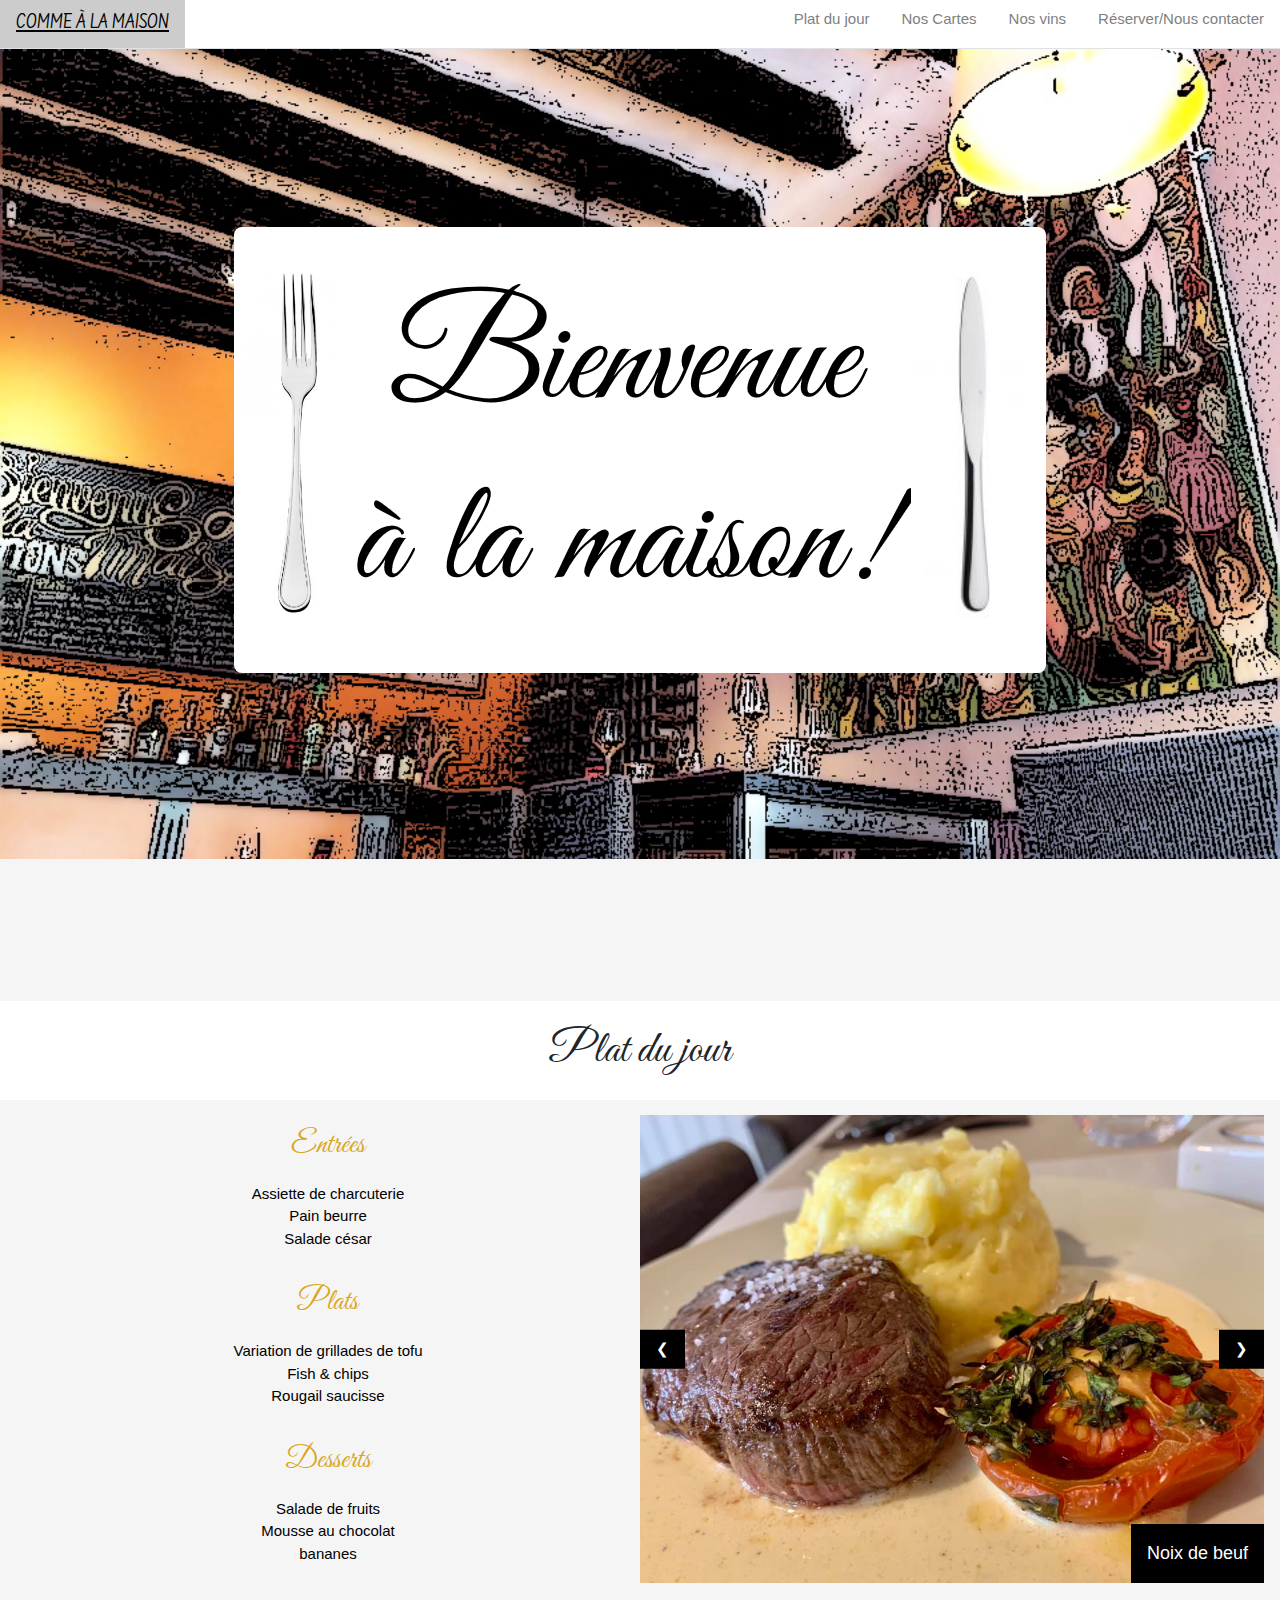
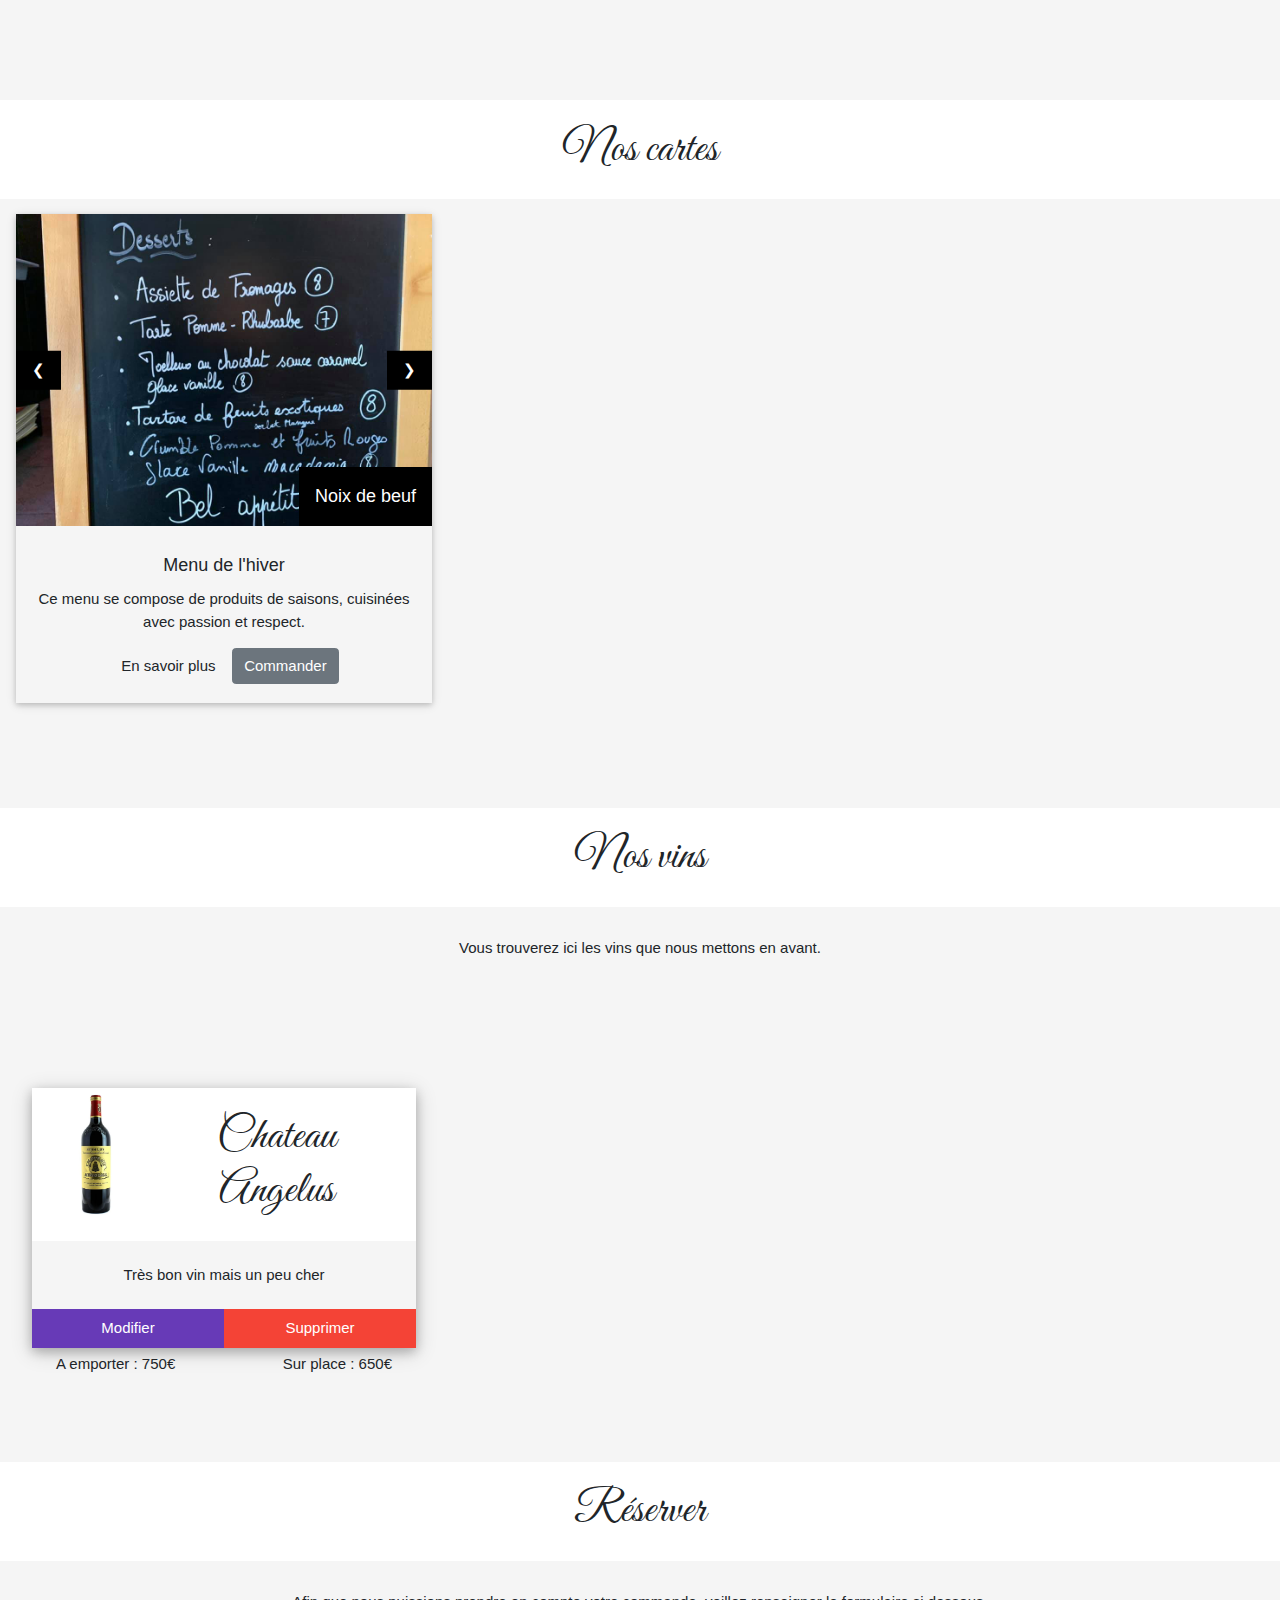
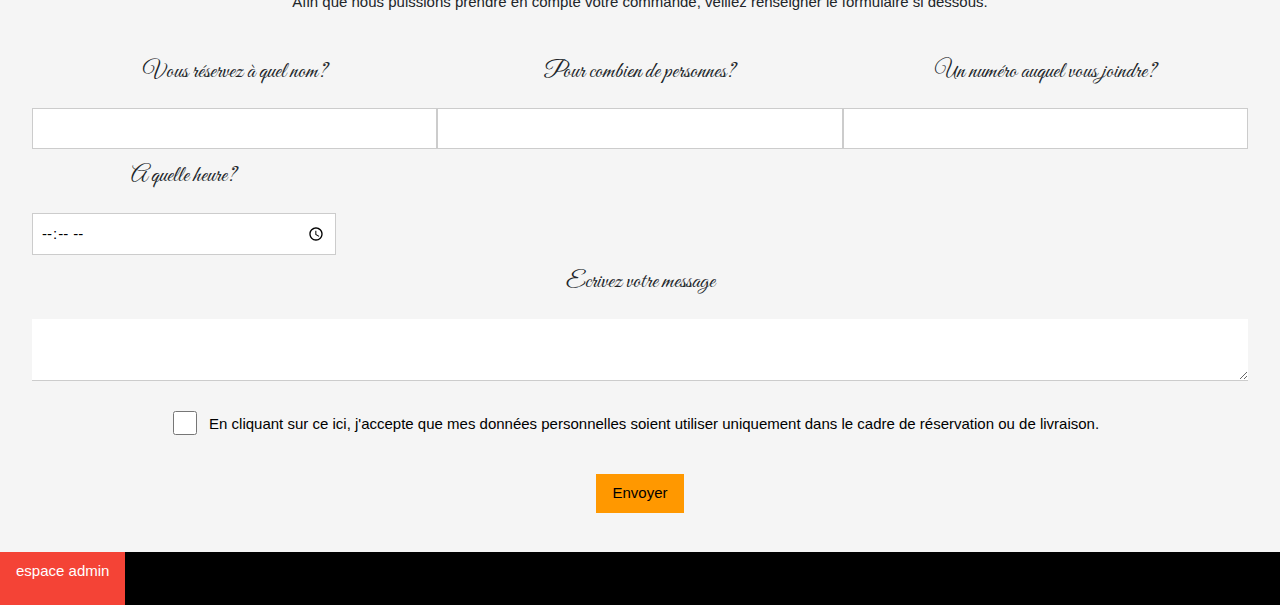
<file: index.html>
<!DOCTYPE html>
<html lang="fr">

<head>
    <meta charset="UTF-8">
    <meta name="viewport" content="width=device-width, initial-scale=1.0">
    <title>Comme à la maison</title>
    <meta name="viewport" content="width=device-width, initial-scale=1, shrink-to-fit=no">
    <link rel="stylesheet" href="https://stackpath.bootstrapcdn.com/bootstrap/4.3.1/css/bootstrap.min.css"
        integrity="sha384-ggOyR0iXCbMQv3Xipma34MD+dH/1fQ784/j6cY/iJTQUOhcWr7x9JvoRxT2MZw1T" crossorigin="anonymous">
    <link rel="stylesheet" href="https://www.w3schools.com/w3css/4/w3.css">

    <link rel="stylesheet" href="./assets/css/main.css">
</head>

<body>

    <!-- -------------------- sticky-top pour fixer le menu -------------------- -->

    <header class="border-bottom">
        <nav class="w3-bar w3-white">
            <a href="#" class="titlesite w3-bar-item w3-button">Comme à la maison</a>
            <section class="w3-right">
                <a class="linkMenu w3-bar-item w3-button w3-hide-small w3-hover-white" href="#jour">Plat du jour </a>
                <a class="linkMenu w3-bar-item w3-button w3-hide-small w3-hover-white" href="#nosCartes">Nos Cartes</a>
                <a class="linkMenu w3-bar-item w3-button w3-hide-small w3-hover-white" href="#nosVins">Nos vins</a>
                <a class="linkMenu w3-bar-item w3-button w3-hide-small w3-hover-white" href="#resa">Réserver/Nous
                    contacter</a>
            </section>
            <a href="javascript:void(0)" class="w3-bar-item w3-button w3-right w3-hide-large w3-hide-medium"
                onclick="myMenu()">&#9776;</a>
        </nav>

        <nav id="menu" class="w3-bar-block w3-white w3-hide w3-hide-large w3-hide-medium w3-center w3-animate-zoom">
            <a class="linkMenu w3-bar-item w3-button" href="#jour">Plat du jour </a>
            <a class="linkMenu w3-bar-item w3-button" href="#nosCartes">Nos Cartes</a>
            <a class="linkMenu w3-bar-item w3-button" href="#nosVins">Nos vins</a>
            <a class="linkMenu w3-bar-item w3-button" href="#resa">Réserver/Nous contacter</a>
        </nav>
    </header>


    <!-- ---------------------------- fin du header ---------------------------- -->

    <!-- -------------------------------- Intro -------------------------------- -->
    <section class="introduction w3-container">
        <img class="w3-image w3-round-large w3-display-middle" src="./assets/img/logo.png" alt="Bienvenue à la maison">
    </section>
    <br>

    <!-- ------------------------ section plat du jour ------------------------- -->
    <h1 class="title" id="jour">Plat du jour</h1>
    <div class="w3-container w3-row">
        <div class="w3-center w3-half">
            <div class="w3-row">
                <ul class="listmenu">
                    <p>Entrées</p>
                    <li class="list-group">Assiette de charcuterie</li>
                    <li class="list-group">Pain beurre</li>
                    <li class="list-group">Salade césar</li>
                </ul>
            </div>
            <div class="w3-row">
                <ul class="listmenu">
                    <p>Plats</p>
                    <li class="list-group">Variation de grillades de tofu</li>
                    <li class="list-group">Fish & chips</li>
                    <li class="list-group">Rougail saucisse</li>
                </ul>
            </div>
            <div class="w3-row">
                <ul class="listmenu">
                    <p>Desserts</p>
                    <li class="list-group">Salade de fruits</li>
                    <li class="list-group">Mousse au chocolat</li>
                    <li class="list-group">bananes</li>
                </ul>
            </div>
        </div>
        <div class="w3-content w3-display-container w3-half">
            <div class="image1 slides w3-display-container mySlides1">
                <img src="./assets/img/pave-puree.jpg" style="width:100%">
                <div class="w3-display-bottomright w3-large w3-container w3-padding-16 w3-black">
                    Noix de beuf
                </div>
            </div>

            <div class="slides w3-display-container mySlides1">
                <img src="./assets/img/poisson3.jpg" style="width:100%">
                <div class="w3-display-bottomright w3-large w3-container w3-padding-16 w3-black">
                    Pavée de Saumon
                </div>
            </div>

            <div class="slides w3-display-container mySlides1">
                <img src="./assets/img/entrée-jambon.jpg" style="width:100%">
                <div class="w3-display-bottomright w3-large w3-container w3-padding-16 w3-black">
                    Jambon cru
                </div>
            </div>

            <div class="slides w3-display-container mySlides1">
                <img src="./assets/img/produits-frais2.jpg" style="width:100%">
                <div class="w3-display-bottomright w3-large w3-container w3-padding-16 w3-black">
                    Les produits frais
                </div>
            </div>

            <div class="slides w3-display-container mySlides1">
                <img src="./assets/img/vegetarien.jpg" style="width:100%">
                <div class="w3-display-bottomright w3-large w3-container w3-padding-16 w3-black">
                    Assiette végétarienne
                </div>
            </div>
            <button class="w3-button w3-display-left w3-black" onclick="plusDivs('mySlides1',-1)">&#10094;</button>
            <button class="w3-button w3-display-right w3-black" onclick="plusDivs('mySlides1',1)">&#10095;</button>
        </div>
    </div>
    <br>

    <!-- ------------------- Section qui concerne les cartes de menu ------------------- -->

    <h1 class="title" id="nosCartes">Nos cartes</h1>
    <div class="w3-container">
        <div class="menu w3-row">
            <div class="w3-card w3-third w3-center">
                <div class="w3-content w3-display-container">
                    <div class="w3-display-container mySlides2">
                        <img src="./assets/img/menu.jpg" style="width:100%">
                        <div class="w3-display-bottomright w3-large w3-container w3-padding-16 w3-black">
                            Noix de beuf
                        </div>
                    </div>

                    <div class="slides w3-display-container mySlides2">
                        <img src="./assets/img/poisson3.jpg" style="width:100%">
                        <div class="w3-display-bottomright w3-large w3-container w3-padding-16 w3-black">
                            Pavée de Saumon
                        </div>
                    </div>

                    <div class="slides w3-display-container mySlides2">
                        <img src="./assets/img/poisson3.jpg" style="width:100%">
                        <div class="w3-display-bottomright w3-large w3-container w3-padding-16 w3-black">
                            Jambon cru
                        </div>
                    </div>

                    <div class="slides w3-display-container mySlides2">
                        <img src="./assets/img/dessert1.jpg" style="width:100%">
                        <div class="w3-display-bottomright w3-large w3-container w3-padding-16 w3-black">
                            Les produits frais
                        </div>
                    </div>
                    <button class="w3-button w3-display-left w3-black"
                        onclick="plusDivs('mySlides2',-1)">&#10094;</button>
                    <button class="w3-button w3-display-right w3-black"
                        onclick="plusDivs('mySlides2',1)">&#10095;</button>
                </div>
                <div class="card-body">
                    <h5 class="card-title">Menu de l'hiver</h5>
                    <p class="card-text">Ce menu se compose de produits de saisons, cuisinées avec passion et
                        respect.
                    </p>
                    <a href="#" class="btn">En savoir plus</a>
                    <a href="#" class="btn btn-secondary">Commander</a>
                </div>
            </div>
        </div>
    </div>

    <!-- ---------------------------- Section vins ----------------------------- -->
    <h1 class="title" id="nosVins">Nos vins</h1>
    <div class="menu w3-container">
        <p>Vous trouverez ici les vins que nous mettons en avant.
        </p>
    </div>
    <div class="w3-container">
        <section class="w3-container w3-third w3-center w3-margin-bottom w3-padding">
            <div class="w3-card-4">
                <div class="w3-display-container w3-center w3-third">
                    <img src="./assets/img/vin.jpg" alt="Lights" style="width:100%">
                </div>
                <h3 class="title">Chateau Angelus</h3>
                <p class="w3-padding">Très bon vin mais un peu cher
                </p>
                <div class="w3-row">
                    <a href="./admin_plat.html" class="w3-button w3-deep-purple w3-half">Modifier</a>
                    <button class="w3-button w3-red w3-half">Supprimer</button>
                </div>
            </div>
            <div class="w3-display-container">
                <p class="w3-display-right w3-padding-small w3-margin">Sur place : 650€</p>
                <p class="w3-display-left w3-padding-small w3-margin">A emporter : 750€</p>
            </div>
        </section>
    </div>

    <!-- ------------------------- section Réservation ------------------------- -->

    <h1 class="title" id="resa">Réserver</h1>
    <div class="menu w3-container">
        <p>Afin que nous puissions prendre en compte votre commande, veillez renseigner le formulaire si dessous.
        </p>
    </div>
    <div class="w3-container w3-center w3-margin">
        <form action="#">
            <div class="w3-third">
                <label for="inputname4">Vous réservez à quel nom?</label>
                <input type="text" class="w3-input w3-border" id="inputName4">
            </div>
            <div class="w3-third">
                <label for="inputNumber">Pour combien de personnes?</label>
                <input type="number" class="w3-input w3-border" id="inputNumber">
            </div>

            <div class="w3-third">
                <label for="inputPhone4" class="w3-text-center">Un numéro auquel vous joindre?</label>
                <input type="tel" class="w3-input w3-center w3-border" id="inputPhone4">
            </div>
            <div class="w3-quarter">
                <label for="inputTime" class="w3-text">A quelle heure?</label>
                <input type="time" class="w3-input w3-border" id="inputTime">
            </div>
            <div class="w3-row">
                <label for="inputText4">Ecrivez votre message</label>
                <textarea class="w3-input" id="inputText4"></textarea>
            </div>
            <div class="w3-container w3-padding-24">
                <input class="w3-check" type="checkbox" id="gridCheck">
                <label class="check" for="gridCheck">
                    En cliquant sur ce ici, j'accepte que mes données personnelles soient utiliser uniquement
                    dans
                    le cadre de réservation ou de livraison.
                </label>
            </div>
            <button type="submit" class="w3-btn w3-orange">Envoyer</button>
        </form>
    </div>
    <br>
    <nav class="w3-bar w3-black">
        <a class="w3-bar-item w3-red" href="./assets/html/admin/admin.html">espace admin</p>
    </nav>

    <script src="./assets/js/main.js"></script>
    <script src="https://code.jquery.com/jquery-3.3.1.slim.min.js"
        integrity="sha384-q8i/X+965DzO0rT7abK41JStQIAqVgRVzpbzo5smXKp4YfRvH+8abtTE1Pi6jizo"
        crossorigin="anonymous"></script>
    <script src="https://cdnjs.cloudflare.com/ajax/libs/popper.js/1.14.7/umd/popper.min.js"
        integrity="sha384-UO2eT0CpHqdSJQ6hJty5KVphtPhzWj9WO1clHTMGa3JDZwrnQq4sF86dIHNDz0W1"
        crossorigin="anonymous"></script>
    <script src="https://stackpath.bootstrapcdn.com/bootstrap/4.3.1/js/bootstrap.min.js"
        integrity="sha384-JjSmVgyd0p3pXB1rRibZUAYoIIy6OrQ6VrjIEaFf/nJGzIxFDsf4x0xIM+B07jRM"
        crossorigin="anonymous"></script>
</body>

</html>
</file>
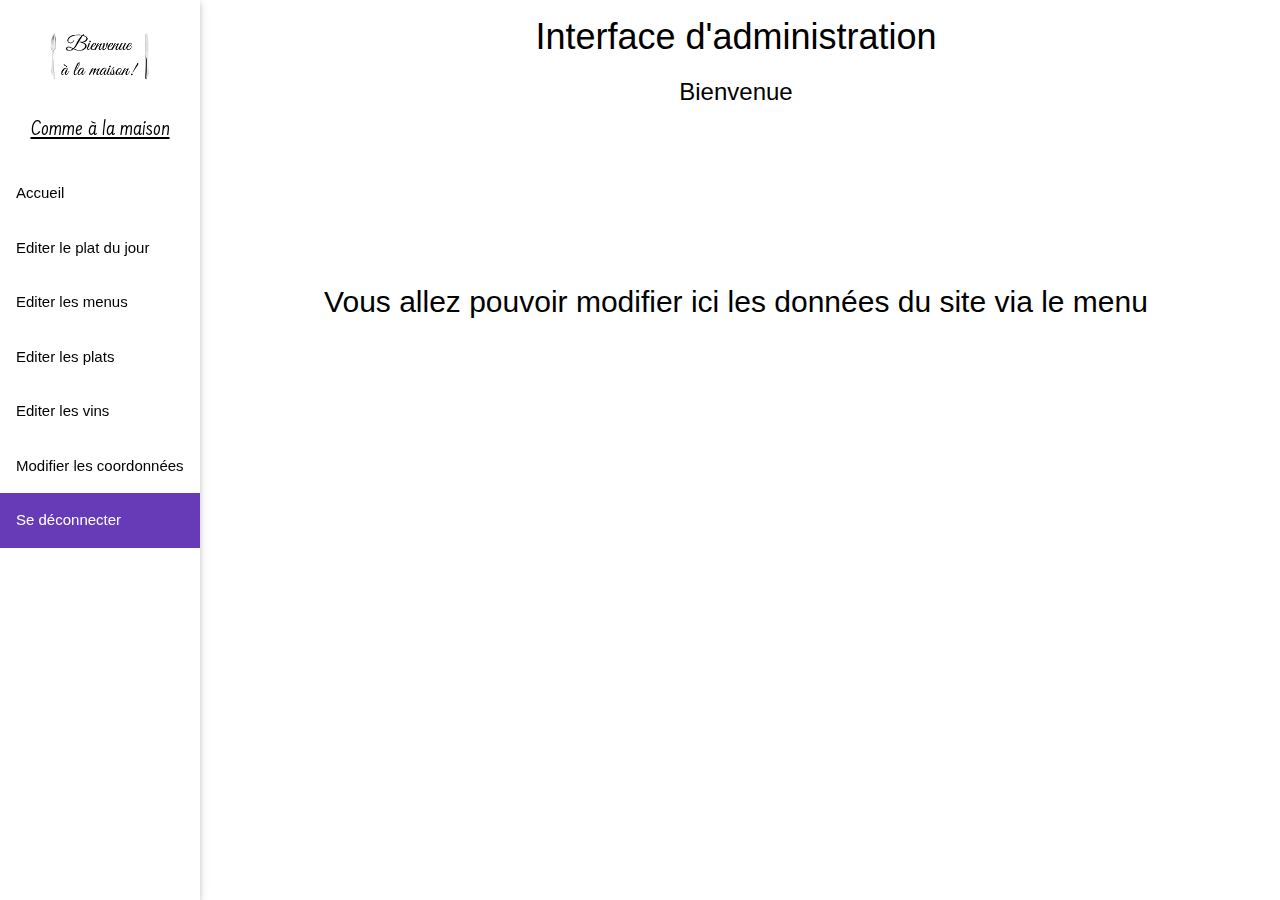
<file: assets/html/admin/admin.html>
<!DOCTYPE html>
<html lang="fr">

<head th:fragment="head">
    <meta charset="UTF-8">
    <meta content="width=device-width, initial-scale=1.0" name="viewport">
    <meta content="" name="description">
    <meta content="Accueil" name="ysp">
    <meta content="Accueil, Bootstrap, Admin, Template, Theme, Responsive, Fluid, Retina" name="keyword">
    <title>Interface admin</title>
    <!-- Import de W3 CSS -->
    <link rel="stylesheet" href="https://www.w3schools.com/w3css/4/w3.css">
    <link rel="stylesheet" href="https://cdnjs.cloudflare.com/ajax/libs/animate.css/4.1.1/animate.min.css" />
    <link rel="stylesheet" href="../../css/admin.css">
</head>

<body>
    <!-- **********************************************************************************************************************************************************
	TOP BAR CONTENT
	*********************************************************************************************************************************************************** -->
    <!--header start-->
    <header class="w3-bar" th:fragment="header">
        <button class="w3-bar-item w3-button w3-teal w3-xlarge w3-hide-large" onclick="w3_open()">&#9776;</button>
    </header>
    <!--header end-->
    <!-- **********************************************************************************************************************************************************
	 SIDEBAR MENU
	*********************************************************************************************************************************************************** -->
    <!--sidebar start-->
    <aside class="w3-sidebar w3-bar-block w3-collapse w3-card w3-animate-left w3-col" id="mySidebar">
        <button class=" w3-bar-item w3-button w3-large w3-hide-large" onclick="w3_close()">Fermer &times;</button>
        <!-- sidebar menu start-->


        <a class="w3-bar-item w3-center" href="../../../index.html">
            <img class="w3-circle" src="../../img/logo2.png" style="width:7rem;">
            <h5 class="navTitle">Comme à la maison</h5>
        </a>
        <a class="w3-bar-item w3-button w3-padding-16" href="./admin.html">
            <span>Accueil</span>
        </a>
        <a class="w3-bar-item w3-button w3-padding-16" href="./admin_jour.html">
            <span>Editer le plat du jour</span>
        </a>
        <a class="w3-bar-item w3-button w3-padding-16" href="./admin_menus.html">
            <span>Editer les menus</span>
        </a>
        <a class="w3-bar-item w3-button w3-padding-16" href="./admin_plats.html">
            <span>Editer les plats</span>
        </a>
        <a class="w3-bar-item w3-button w3-padding-16" href="./admin_vins.html">
            <span>Editer les vins</span>
        </a>
        <a class="w3-bar-item w3-button w3-padding-16" href="./admin_coordonnees.html">
            <span>Modifier les coordonnées</span>
        </a>
        <a class="w3-bar-item w3-button w3-padding-16 w3-deep-purple" href="../../../index.html">
            <span>
                Se déconnecter
            </span>
        </a>
    </aside>
    <!--sidebar end-->

    <!-- **********************************************************************************************************************************************************
	MAIN CONTENT
	*********************************************************************************************************************************************************** -->
    <!--main content start-->
    <section class="reste w3-main">
        <section class="w3-container w3-center">
            <h1>Interface d'administration</h1>
            <h3>Bienvenue </h3>
        </section>

        <section class="w3-container">
            <h2 class="info w3-panel w3-center animate__animated animate__bounce animate__delay-2s">
                Vous allez
                pouvoir modifier ici les
                données du site via le menu</h2>
        </section>

    </section>
    <script src="../../js/main.js"> </script>
</body>

</html>
</file>
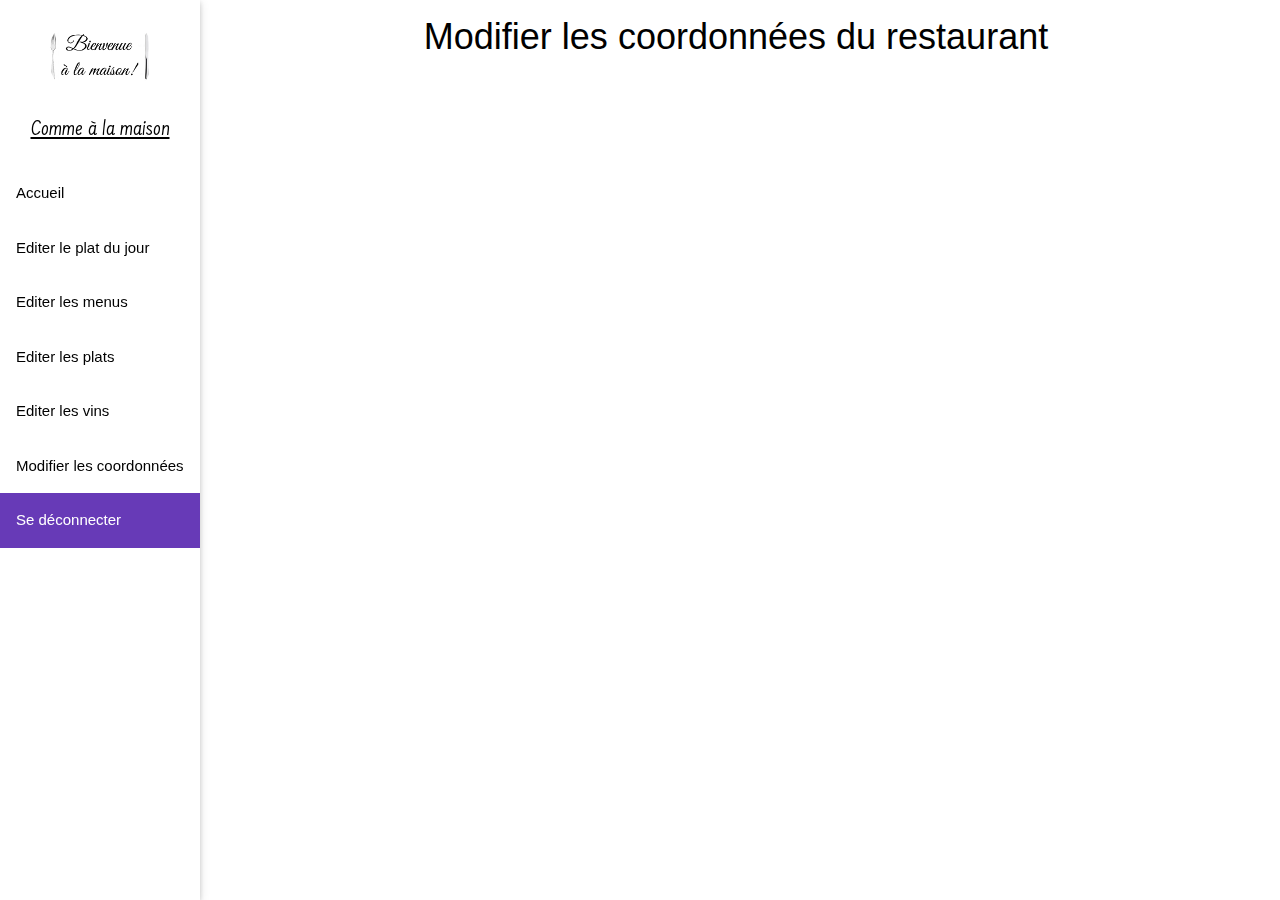
<file: assets/html/admin/admin_coordonnees.html>
<!DOCTYPE html>
<html lang="fr">

<head th:fragment="head">
    <meta charset="UTF-8">
    <meta content="width=device-width, initial-scale=1.0" name="viewport">
    <meta content="" name="description">
    <meta content="Accueil" name="ysp">
    <meta content="Accueil, Bootstrap, Admin, Template, Theme, Responsive, Fluid, Retina" name="keyword">
    <title>Interface admin</title>
    <!-- Import de W3 CSS -->
    <link rel="stylesheet" href="https://www.w3schools.com/w3css/4/w3.css">
    <link rel="stylesheet" href="../../css/admin.css">
</head>

<body>
    <!-- **********************************************************************************************************************************************************
	TOP BAR CONTENT
	*********************************************************************************************************************************************************** -->
    <!--header start-->
    <header class="w3-bar" th:fragment="header">
        <button class="w3-bar-item w3-button w3-teal w3-xlarge w3-hide-large" onclick="w3_open()">&#9776;</button>
    </header>
    <!--header end-->
    <!-- **********************************************************************************************************************************************************
	 SIDEBAR MENU
	*********************************************************************************************************************************************************** -->
    <!--sidebar start-->
    <aside class="w3-sidebar w3-bar-block w3-collapse w3-card w3-col" id="mySidebar">
        <button class=" w3-bar-item w3-button w3-large w3-hide-large" onclick="w3_close()">Fermer &times;</button>
        <!-- sidebar menu start-->


        <a class="w3-bar-item w3-center" href="../../../index.html">
            <img class="w3-circle" src="../../img/logo2.png" style="width:7rem;">
            <h5 class="navTitle">Comme à la maison</h5>
        </a>
        <a class="w3-bar-item w3-button w3-padding-16" href="./admin.html">
            <span>Accueil</span>
        </a>
        <a class="w3-bar-item w3-button w3-padding-16" href="./admin_jour.html">
            <span>Editer le plat du jour</span>
        </a>
        <a class="w3-bar-item w3-button w3-padding-16" href="./admin_menus.html">
            <span>Editer les menus</span>
        </a>
        <a class="w3-bar-item w3-button w3-padding-16" href="./admin_plats.html">
            <span>Editer les plats</span>
        </a>
        <a class="w3-bar-item w3-button w3-padding-16" href="./admin_vins.html">
            <span>Editer les vins</span>
        </a>
        <a class="w3-bar-item w3-button w3-padding-16" href="./admin_coordonnees.html">
            <span>Modifier les coordonnées</span>
        </a>
        <a class="w3-bar-item w3-button w3-padding-16 w3-deep-purple" href="../../../index.html">
            <span>
                Se déconnecter
            </span>
        </a>
    </aside>
    <!--sidebar end-->

    <!-- **********************************************************************************************************************************************************
	MAIN CONTENT
	*********************************************************************************************************************************************************** -->
    <!--main content start-->
    <section class="reste w3-main">
        <section class="w3-container w3-center">
            <h1>Modifier les coordonnées du restaurant</h1>
        </section>

    </section>
    <script src="../../js/main.js"> </script>
</body>

</html>
</file>
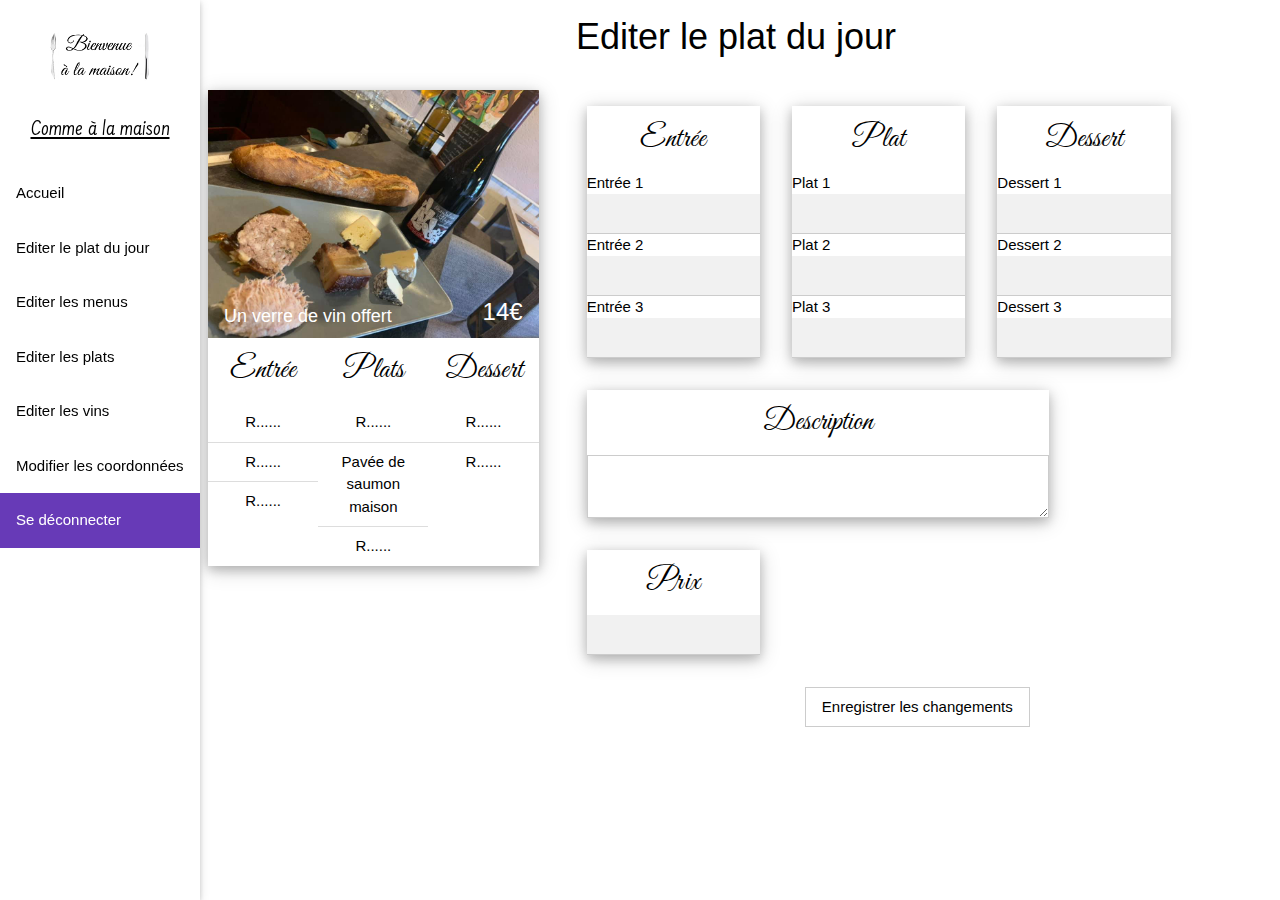
<file: assets/html/admin/admin_jour.html>
<!DOCTYPE html>
<html lang="fr">

<head th:fragment="head">
    <meta charset="UTF-8">
    <meta content="width=device-width, initial-scale=1.0" name="viewport">
    <meta content="" name="description">
    <meta content="Accueil" name="ysp">
    <meta content="Accueil, Bootstrap, Admin, Template, Theme, Responsive, Fluid, Retina" name="keyword">
    <title>Interface admin</title>
    <!-- Import de W3 CSS -->
    <link rel="stylesheet" href="https://www.w3schools.com/w3css/4/w3.css">
    <link rel="stylesheet" href="../../css/admin.css">
</head>

<body>
    <!-- **********************************************************************************************************************************************************
	TOP BAR CONTENT
	*********************************************************************************************************************************************************** -->
    <!--header start-->
    <header class="w3-bar" th:fragment="header">
        <button class="w3-bar-item w3-button w3-teal w3-xlarge w3-hide-large" onclick="w3_open()">&#9776;</button>
    </header>
    <!--header end-->
    <!-- **********************************************************************************************************************************************************
	 SIDEBAR MENU
	*********************************************************************************************************************************************************** -->
    <!--sidebar start-->
    <aside class="w3-sidebar w3-bar-block w3-collapse w3-card w3-col" id="mySidebar">
        <button class=" w3-bar-item w3-button w3-large w3-hide-large" onclick="w3_close()">Fermer &times;</button>
        <!-- sidebar menu start-->


        <a class="w3-bar-item w3-center" href="../../../index.html">
            <img class="w3-circle" src="../../img/logo2.png" style="width:7rem;">
            <h5 class="navTitle">Comme à la maison</h5>
        </a>
        <a class="w3-bar-item w3-button w3-padding-16" href="./admin.html">
            <span>Accueil</span>
        </a>
        <a class="w3-bar-item w3-button w3-padding-16" href="./admin_jour.html">
            <span>Editer le plat du jour</span>
        </a>
        <a class="w3-bar-item w3-button w3-padding-16" href="./admin_menus.html">
            <span>Editer les menus</span>
        </a>
        <a class="w3-bar-item w3-button w3-padding-16" href="./admin_plats.html">
            <span>Editer les plats</span>
        </a>
        <a class="w3-bar-item w3-button w3-padding-16" href="./admin_vins.html">
            <span>Editer les vins</span>
        </a>
        <a class="w3-bar-item w3-button w3-padding-16" href="./admin_coordonnees.html">
            <span>Modifier les coordonnées</span>
        </a>
        <a class="w3-bar-item w3-button w3-padding-16 w3-deep-purple" href="../../../index.html">
            <span>
                Se déconnecter
            </span>
        </a>
    </aside>
    <!--sidebar end-->

    <!-- **********************************************************************************************************************************************************
	MAIN CONTENT
	*********************************************************************************************************************************************************** -->
    <!--main content start-->
    <section class="reste w3-main">
        <section class="w3-container w3-center">
            <h1>Editer le plat du jour</h1>
        </section>

        <!-- ---------------------------- Card du menu ----------------------------- -->

        <section class="w3-container w3-margin-top w3-third">
            <div class="w3-card-4 w3-margin-bottom">
                <div class="w3-display-container w3-text-white">
                    <img src="../../img/assiette-variee.jpg" alt="Lights" style="width:100%">
                    <div class="w3-large w3-display-bottomleft w3-padding">Un verre de vin offert</div>
                    <div class="w3-xlarge w3-display-bottomright w3-padding">14€</div>
                </div>
                <div class="w3-row">
                    <div class="w3-third w3-center">
                        <h3 class="title">Entrée</h3>
                        <ul class="w3-ul">
                            <li>R......</li>
                            <li>R......</li>
                            <li>R......</li>
                        </ul>
                    </div>
                    <div class="w3-third w3-center">
                        <h3 class="title">Plats</h3>
                        <ul class="w3-ul">
                            <li>R......</li>
                            <li onclick="document.getElementById('id01').style.display='block'">Pavée de saumon maison
                            </li>
                            <li>R......</li>
                        </ul>

                    </div>
                    <div class="w3-third w3-center w3-margin-bottom">
                        <h3 class="title">Dessert</h3>
                        <ul class="w3-ul">
                            <li>R......</li>
                            <li>R......</li>
                        </ul>

                    </div>
                </div>
            </div>

        </section>

        <!-- ------------------------ Section du formulaire ------------------------ -->

        <section class="w3-container w3-margin-top w3-rest">
            <form action="#">
                <section class="w3-row">
                    <div class="w3-card-4 w3-quarter w3-margin">
                        <div class="w3-container w3-lightgrey">
                            <h3 class="title">Entrée</h3>
                        </div>
                        <label>Entrée 1</label>
                        <input class="w3-input w3-light-gray" type="text">

                        <label>Entrée 2</label>
                        <input class="w3-input w3-light-gray" type="text">

                        <label>Entrée 3</label>
                        <input class="w3-input w3-light-gray" type="text">
                    </div>
                    <div class="w3-card-4 w3-quarter w3-margin">
                        <div class="w3-container w3-lightgrey">
                            <h3 class="title">Plat</h3>
                        </div>
                        <label>Plat 1</label>
                        <input class="w3-input w3-light-gray" type="text">

                        <label>Plat 2</label>
                        <input class="w3-input w3-light-gray" type="text">

                        <label>Plat 3</label>
                        <input class="w3-input w3-light-gray" type="text">
                    </div>
                    <div class="w3-card-4 w3-quarter w3-margin">
                        <div class="w3-container w3-lightgrey">
                            <h3 class="title">Dessert</h3>
                        </div>
                        <label>Dessert 1</label>
                        <input class="w3-input w3-light-gray" type="text">

                        <label>Dessert 2</label>
                        <input class="w3-input w3-light-gray" type="text">

                        <label>Dessert 3</label>
                        <input class="w3-input w3-light-gray" type="text">
                    </div>
                </section>
                <section class="w3-row">
                    <div class="w3-card-4 w3-twothird w3-margin">
                        <div class="w3-container w3-lightgrey">
                            <h3 class="title">Description</h3>
                        </div>
                        <textarea class="w3-input w3-border"></textarea>
                    </div>
                    <div class="w3-card-4 w3-quarter w3-margin">
                        <div class="w3-container w3-lightgrey">
                            <h3 class="title">Prix</h3>
                        </div>
                        <input class="w3-input w3-light-gray w3-center" type="number">
                    </div>
                </section>
                <div class="w3-container w3-center">
                    <button type="submit" class="w3-btn w3-button w3-margin w3-border">Enregistrer les
                        changements</button>
                </div>
            </form>
        </section>

        <!-- -------------------------- Le Modal du plat --------------------------- -->

        <div id="id01" class="w3-modal">
            <div class="w3-modal-content">
                <span onclick="document.getElementById('id01').style.display='none'"
                    class="w3-button w3-display-topright">&times;</span>
                <div class="w3-container w3-card-4 w3- w3-center">
                    <div class="w3-row w3-margin">
                        <img class="modalImg w3-image" src="../../img/poisson3.jpg" alt="Lights">
                    </div>
                    <div class="w3-row">
                        <h3 class="title">Pavée de saumon maison</h3>
                        <p class="w3-padding w3-center">Jolie pavé de saumon grillé à la plancha sur un lit
                            d'épinards à
                            la crême
                            ciboulette.
                        </p>
                    </div>
                    <div class="w3-row w3-center">
                        <a href="#" class="w3-button w3-deep-purple w3-center">Commander</a>
                    </div>
                    <div class="w3-display-container">

                        <p class="w3-display-left w3-padding-small w3-white">A emporter : 12€</p>
                        <p class="w3-display-right w3-padding-small w3-white">Sur place : 14€</p>
                    </div>
                </div>
            </div>
        </div>

        <!-- ------------------------ Fin du modal du plat ------------------------- -->

    </section>
    <script src="../../js/main.js"> </script>
</body>

</html>
</file>
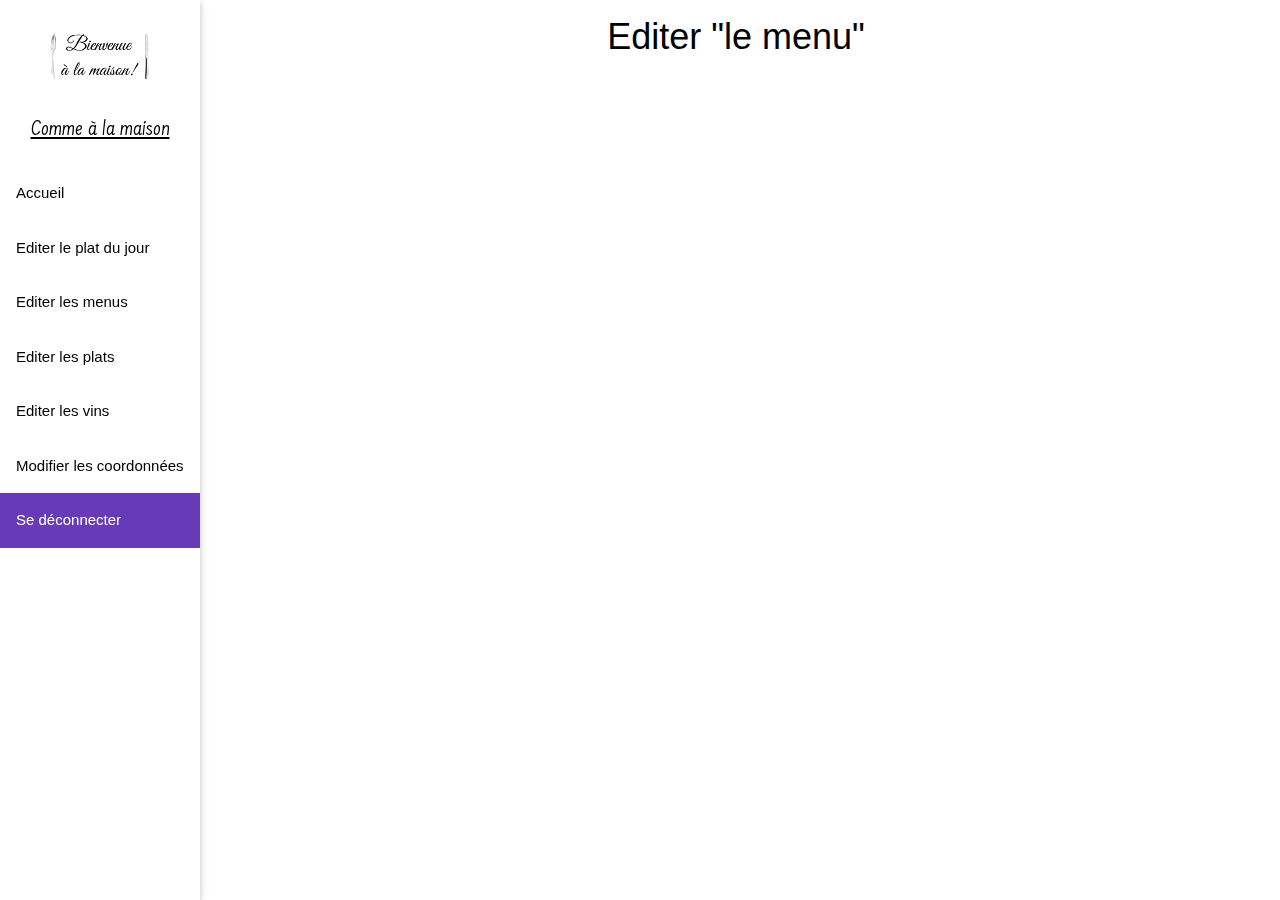
<file: assets/html/admin/admin_menu.html>
<!DOCTYPE html>
<html lang="fr">

<head th:fragment="head">
    <meta charset="UTF-8">
    <meta content="width=device-width, initial-scale=1.0" name="viewport">
    <meta content="" name="description">
    <meta content="Accueil" name="ysp">
    <meta content="Accueil, Bootstrap, Admin, Template, Theme, Responsive, Fluid, Retina" name="keyword">
    <title>Interface admin</title>
    <!-- Import de W3 CSS -->
    <link rel="stylesheet" href="https://www.w3schools.com/w3css/4/w3.css">
    <link rel="stylesheet" href="../../css/admin.css">
</head>

<body>
    <!-- **********************************************************************************************************************************************************
	TOP BAR CONTENT
	*********************************************************************************************************************************************************** -->
    <!--header start-->
    <header class="w3-bar" th:fragment="header">
        <button class="w3-bar-item w3-button w3-teal w3-xlarge w3-hide-large" onclick="w3_open()">&#9776;</button>
    </header>
    <!--header end-->
    <!-- **********************************************************************************************************************************************************
	 SIDEBAR MENU
	*********************************************************************************************************************************************************** -->
    <!--sidebar start-->
    <aside class="w3-sidebar w3-bar-block w3-collapse w3-card w3-col" id="mySidebar">
        <button class=" w3-bar-item w3-button w3-large w3-hide-large" onclick="w3_close()">Fermer &times;</button>
        <!-- sidebar menu start-->


        <a class="w3-bar-item w3-center" href="../../../index.html">
            <img class="w3-circle" src="../../img/logo2.png" style="width:7rem;">
            <h5 class="navTitle">Comme à la maison</h5>
        </a>
        <a class="w3-bar-item w3-button w3-padding-16" href="./admin.html">
            <span>Accueil</span>
        </a>
        <a class="w3-bar-item w3-button w3-padding-16" href="./admin_jour.html">
            <span>Editer le plat du jour</span>
        </a>
        <a class="w3-bar-item w3-button w3-padding-16" href="./admin_menus.html">
            <span>Editer les menus</span>
        </a>
        <a class="w3-bar-item w3-button w3-padding-16" href="./admin_plats.html">
            <span>Editer les plats</span>
        </a>
        <a class="w3-bar-item w3-button w3-padding-16" href="./admin_vins.html">
            <span>Editer les vins</span>
        </a>
        <a class="w3-bar-item w3-button w3-padding-16" href="./admin_coordonnees.html">
            <span>Modifier les coordonnées</span>
        </a>
        <a class="w3-bar-item w3-button w3-padding-16 w3-deep-purple" href="../../../index.html">
            <span>
                Se déconnecter
            </span>
        </a>
    </aside>
    <!--sidebar end-->

    <!-- **********************************************************************************************************************************************************
	MAIN CONTENT
	*********************************************************************************************************************************************************** -->
    <!--main content start-->
    <section class="reste w3-main">
        <section class="w3-container w3-center">
            <h1>Editer "le menu"</h1>
        </section>

    </section>
    <script src="../../js/main.js"> </script>
</body>

</html>
</file>
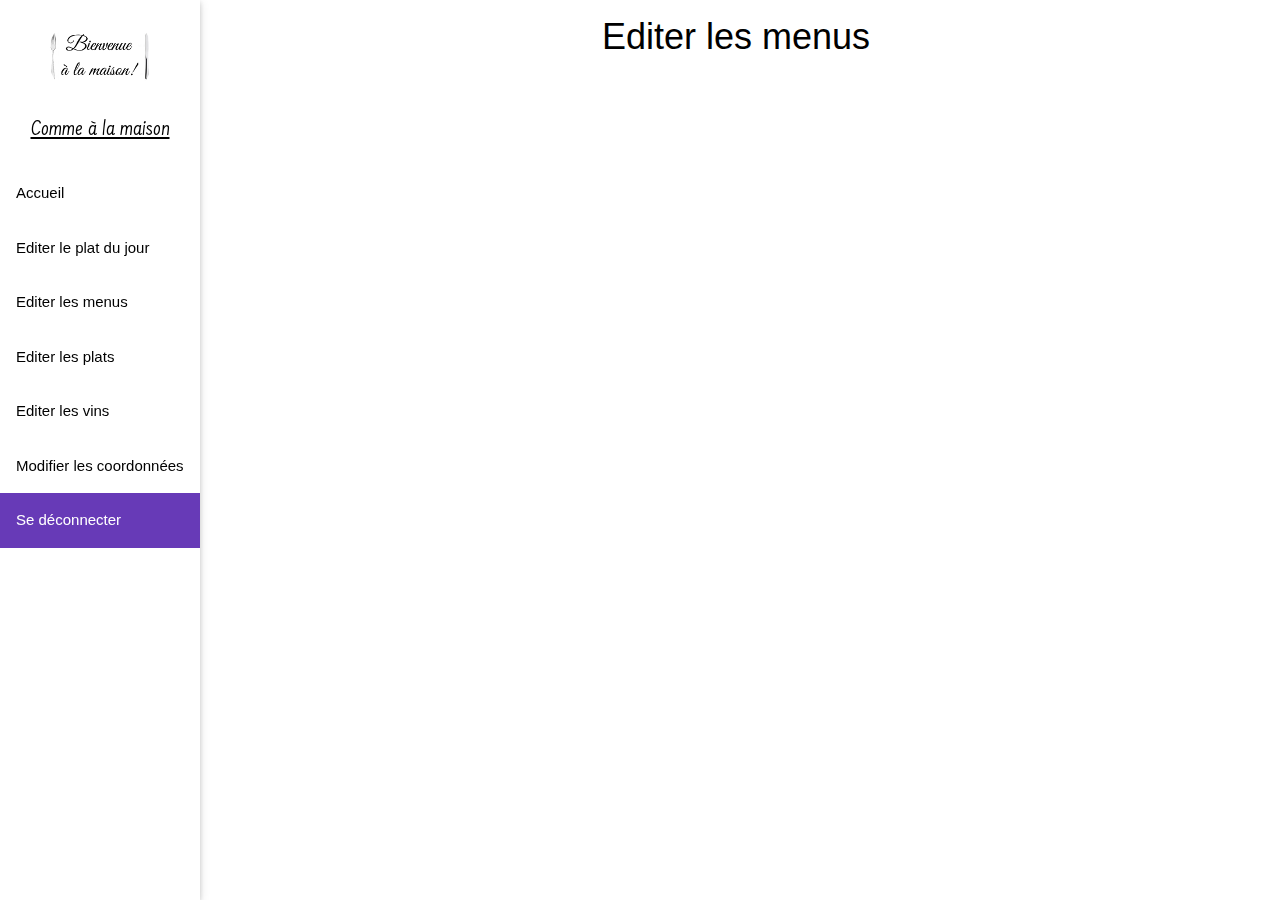
<file: assets/html/admin/admin_menus.html>
<!DOCTYPE html>
<html lang="fr">

<head th:fragment="head">
    <meta charset="UTF-8">
    <meta content="width=device-width, initial-scale=1.0" name="viewport">
    <meta content="" name="description">
    <meta content="Accueil" name="ysp">
    <meta content="Accueil, Bootstrap, Admin, Template, Theme, Responsive, Fluid, Retina" name="keyword">
    <title>Interface admin</title>
    <!-- Import de W3 CSS -->
    <link rel="stylesheet" href="https://www.w3schools.com/w3css/4/w3.css">
    <link rel="stylesheet" href="../../css/admin.css">
</head>

<body>
    <!-- **********************************************************************************************************************************************************
	TOP BAR CONTENT
	*********************************************************************************************************************************************************** -->
    <!--header start-->
    <header class="w3-bar" th:fragment="header">
        <button class="w3-bar-item w3-button w3-teal w3-xlarge w3-hide-large" onclick="w3_open()">&#9776;</button>
    </header>
    <!--header end-->
    <!-- **********************************************************************************************************************************************************
	 SIDEBAR MENU
	*********************************************************************************************************************************************************** -->
    <!--sidebar start-->
    <aside class="w3-sidebar w3-bar-block w3-collapse w3-card w3-col" id="mySidebar">
        <button class=" w3-bar-item w3-button w3-large w3-hide-large" onclick="w3_close()">Fermer &times;</button>
        <!-- sidebar menu start-->


        <a class="w3-bar-item w3-center" href="../../../index.html">
            <img class="w3-circle" src="../../img/logo2.png" style="width:7rem;">
            <h5 class="navTitle">Comme à la maison</h5>
        </a>
        <a class="w3-bar-item w3-button w3-padding-16" href="./admin.html">
            <span>Accueil</span>
        </a>
        <a class="w3-bar-item w3-button w3-padding-16" href="./admin_jour.html">
            <span>Editer le plat du jour</span>
        </a>
        <a class="w3-bar-item w3-button w3-padding-16" href="./admin_menus.html">
            <span>Editer les menus</span>
        </a>
        <a class="w3-bar-item w3-button w3-padding-16" href="./admin_plats.html">
            <span>Editer les plats</span>
        </a>
        <a class="w3-bar-item w3-button w3-padding-16" href="./admin_vins.html">
            <span>Editer les vins</span>
        </a>
        <a class="w3-bar-item w3-button w3-padding-16" href="./admin_coordonnees.html">
            <span>Modifier les coordonnées</span>
        </a>
        <a class="w3-bar-item w3-button w3-padding-16 w3-deep-purple" href="../../../index.html">
            <span>
                Se déconnecter
            </span>
        </a>
    </aside>
    <!--sidebar end-->

    <!-- **********************************************************************************************************************************************************
	MAIN CONTENT
	*********************************************************************************************************************************************************** -->
    <!--main content start-->
    <section class="reste w3-main">
        <section class="w3-container w3-center">
            <h1>Editer les menus</h1>
        </section>

    </section>
    <script src="../../js/main.js"> </script>
</body>

</html>
</file>
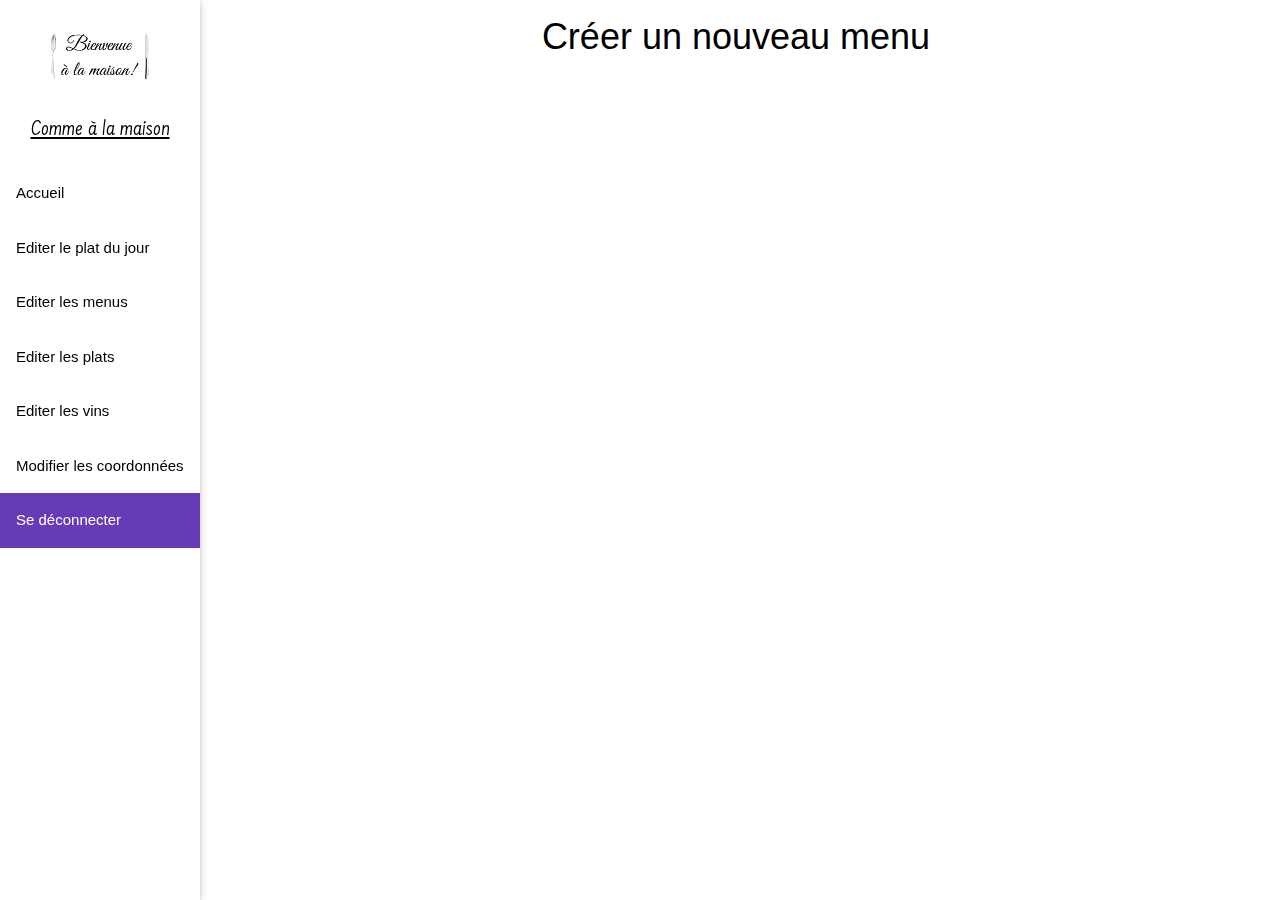
<file: assets/html/admin/admin_new_menu.html>
<!DOCTYPE html>
<html lang="fr">

<head th:fragment="head">
    <meta charset="UTF-8">
    <meta content="width=device-width, initial-scale=1.0" name="viewport">
    <meta content="" name="description">
    <meta content="Accueil" name="ysp">
    <meta content="Accueil, Bootstrap, Admin, Template, Theme, Responsive, Fluid, Retina" name="keyword">
    <title>Interface admin</title>
    <!-- Import de W3 CSS -->
    <link rel="stylesheet" href="https://www.w3schools.com/w3css/4/w3.css">
    <link rel="stylesheet" href="../../css/admin.css">
</head>

<body>
    <!-- **********************************************************************************************************************************************************
	TOP BAR CONTENT
	*********************************************************************************************************************************************************** -->
    <!--header start-->
    <header class="w3-bar" th:fragment="header">
        <button class="w3-bar-item w3-button w3-teal w3-xlarge w3-hide-large" onclick="w3_open()">&#9776;</button>
    </header>
    <!--header end-->
    <!-- **********************************************************************************************************************************************************
	 SIDEBAR MENU
	*********************************************************************************************************************************************************** -->
    <!--sidebar start-->
    <aside class="w3-sidebar w3-bar-block w3-collapse w3-card w3-col" id="mySidebar">
        <button class=" w3-bar-item w3-button w3-large w3-hide-large" onclick="w3_close()">Fermer &times;</button>
        <!-- sidebar menu start-->


        <a class="w3-bar-item w3-center" href="../../../index.html">
            <img class="w3-circle" src="../../img/logo2.png" style="width:7rem;">
            <h5 class="navTitle">Comme à la maison</h5>
        </a>
        <a class="w3-bar-item w3-button w3-padding-16" href="./admin.html">
            <span>Accueil</span>
        </a>
        <a class="w3-bar-item w3-button w3-padding-16" href="./admin_jour.html">
            <span>Editer le plat du jour</span>
        </a>
        <a class="w3-bar-item w3-button w3-padding-16" href="./admin_menus.html">
            <span>Editer les menus</span>
        </a>
        <a class="w3-bar-item w3-button w3-padding-16" href="./admin_plats.html">
            <span>Editer les plats</span>
        </a>
        <a class="w3-bar-item w3-button w3-padding-16" href="./admin_vins.html">
            <span>Editer les vins</span>
        </a>
        <a class="w3-bar-item w3-button w3-padding-16" href="./admin_coordonnees.html">
            <span>Modifier les coordonnées</span>
        </a>
        <a class="w3-bar-item w3-button w3-padding-16 w3-deep-purple" href="../../../index.html">
            <span>
                Se déconnecter
            </span>
        </a>
    </aside>
    <!--sidebar end-->

    <!-- **********************************************************************************************************************************************************
	MAIN CONTENT
	*********************************************************************************************************************************************************** -->
    <!--main content start-->
    <section class="reste w3-main">
        <section class="w3-container w3-center">
            <h1>Créer un nouveau menu</h1>
        </section>

    </section>
    <script src="../../js/main.js"> </script>
</body>

</html>
</file>
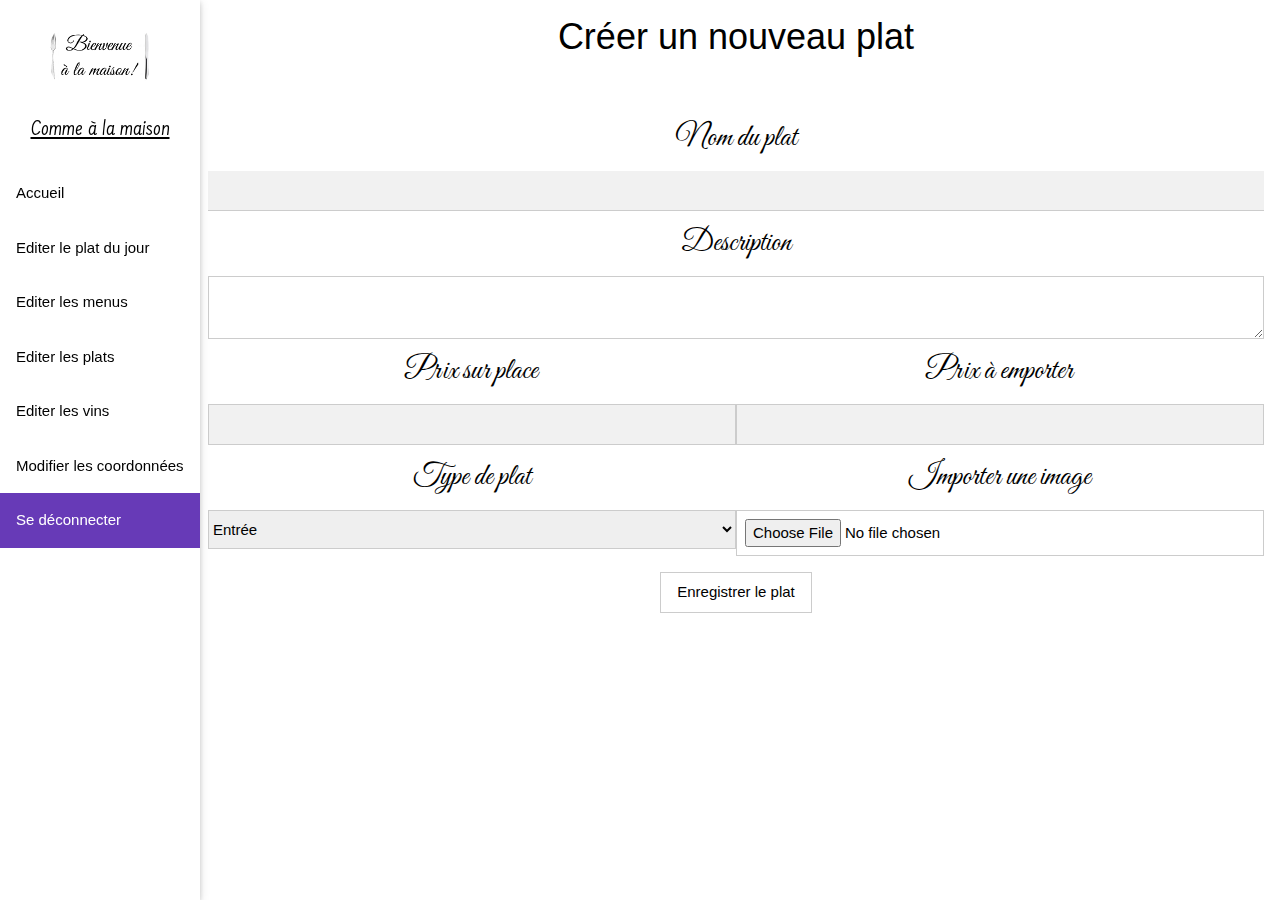
<file: assets/html/admin/admin_new_plat.html>
<!DOCTYPE html>
<html lang="fr">

<head th:fragment="head">
    <meta charset="UTF-8">
    <meta content="width=device-width, initial-scale=1.0" name="viewport">
    <meta content="" name="description">
    <meta content="Accueil" name="ysp">
    <meta content="Accueil, Bootstrap, Admin, Template, Theme, Responsive, Fluid, Retina" name="keyword">
    <title>Interface admin</title>
    <!-- Import de W3 CSS -->
    <link rel="stylesheet" href="https://www.w3schools.com/w3css/4/w3.css">
    <link rel="stylesheet" href="https://cdnjs.cloudflare.com/ajax/libs/font-awesome/4.7.0/css/font-awesome.min.css">
    <link rel="stylesheet" href="../../css/admin.css">
</head>

<body>
    <!-- **********************************************************************************************************************************************************
	TOP BAR CONTENT
	*********************************************************************************************************************************************************** -->
    <!--header start-->
    <header class="w3-bar" th:fragment="header">
        <button class="w3-bar-item w3-button w3-teal w3-xlarge w3-hide-large" onclick="w3_open()">&#9776;</button>
    </header>
    <!--header end-->
    <!-- **********************************************************************************************************************************************************
	 SIDEBAR MENU
	*********************************************************************************************************************************************************** -->
    <!--sidebar start-->
    <aside class="w3-sidebar w3-bar-block w3-collapse w3-card w3-col" id="mySidebar">
        <button class=" w3-bar-item w3-button w3-large w3-hide-large" onclick="w3_close()">Fermer &times;</button>
        <!-- sidebar menu start-->


        <a class="w3-bar-item w3-center" href="../../../index.html">
            <img class="w3-circle" src="../../img/logo2.png" style="width:7rem;">
            <h5 class="navTitle">Comme à la maison</h5>
        </a>
        <a class="w3-bar-item w3-button w3-padding-16" href="./admin.html">
            <span>Accueil</span>
        </a>
        <a class="w3-bar-item w3-button w3-padding-16" href="./admin_jour.html">
            <span>Editer le plat du jour</span>
        </a>
        <a class="w3-bar-item w3-button w3-padding-16" href="./admin_menus.html">
            <span>Editer les menus</span>
        </a>
        <a class="w3-bar-item w3-button w3-padding-16" href="./admin_plats.html">
            <span>Editer les plats</span>
        </a>
        <a class="w3-bar-item w3-button w3-padding-16" href="./admin_vins.html">
            <span>Editer les vins</span>
        </a>
        <a class="w3-bar-item w3-button w3-padding-16" href="./admin_coordonnees.html">
            <span>Modifier les coordonnées</span>
        </a>
        <a class="w3-bar-item w3-button w3-padding-16 w3-deep-purple" href="../../../index.html">
            <span>
                Se déconnecter
            </span>
        </a>
    </aside>
    <!--sidebar end-->

    <!-- **********************************************************************************************************************************************************
	MAIN CONTENT
	*********************************************************************************************************************************************************** -->
    <!--main content start-->
    <section class="reste w3-main">
        <section class="w3-container w3-center w3-margin-bottom">
            <h1>Créer un nouveau plat</h1>
        </section>
        <!-- ------------------------ Section du formulaire ------------------------ -->
        <section class="w3-container w3-margin-top w3-rest">
            <form action="#">
                <section class="w3-row w3-margin-top">
                    <h3 class="title">Nom du plat</h3>
                    <input class="w3-input w3-light-gray" type="text">
                </section>
                <section class="w3-row">
                    <div class="w3-container w3-lightgrey">
                        <h3 class="title">Description</h3>
                    </div>
                    <textarea class="w3-input w3-border"></textarea>

                </section>
                <div class="w3-row">
                    <div class="w3-half">
                        <h3 class="title">Prix sur place</h3>
                        <input class="w3-input w3-light-gray w3-center w3-border" type="number">
                    </div>
                    <div class="w3-half">
                        <h3 class="title">Prix à emporter</h3>
                        <input class="w3-input w3-light-gray w3-center w3-border" type="number">
                    </div>
                </div>
                <div class="row">
                    <div class="w3-half">
                        <h3 class="title">Type de plat</h3>
                        <select class="w3-select w3-border" name="option">
                            <option value="1">Entrée</option>
                            <option value="2">Plat</option>
                            <option value="3">Dessert</option>
                            <option value="3">Fromages</option>
                            <option value="3">Végétarien</option>
                        </select>
                    </div>
                    <div class="w3-half">
                        <h3 class="title">Importer une image</h3>
                        <input class="w3-input w3-center w3-border" type="file">
                    </div>
                </div>
                <div class="w3-row w3-center">
                    <button type="submit" class="w3-btn w3-button w3-margin w3-border">Enregistrer le
                        plat</button>
                </div>
            </form>
        </section>

        <!-- -------------------------- Fin du formulaire -------------------------- -->

    </section>

    </section>
    <script src="../../js/main.js"> </script>
</body>

</html>
</file>
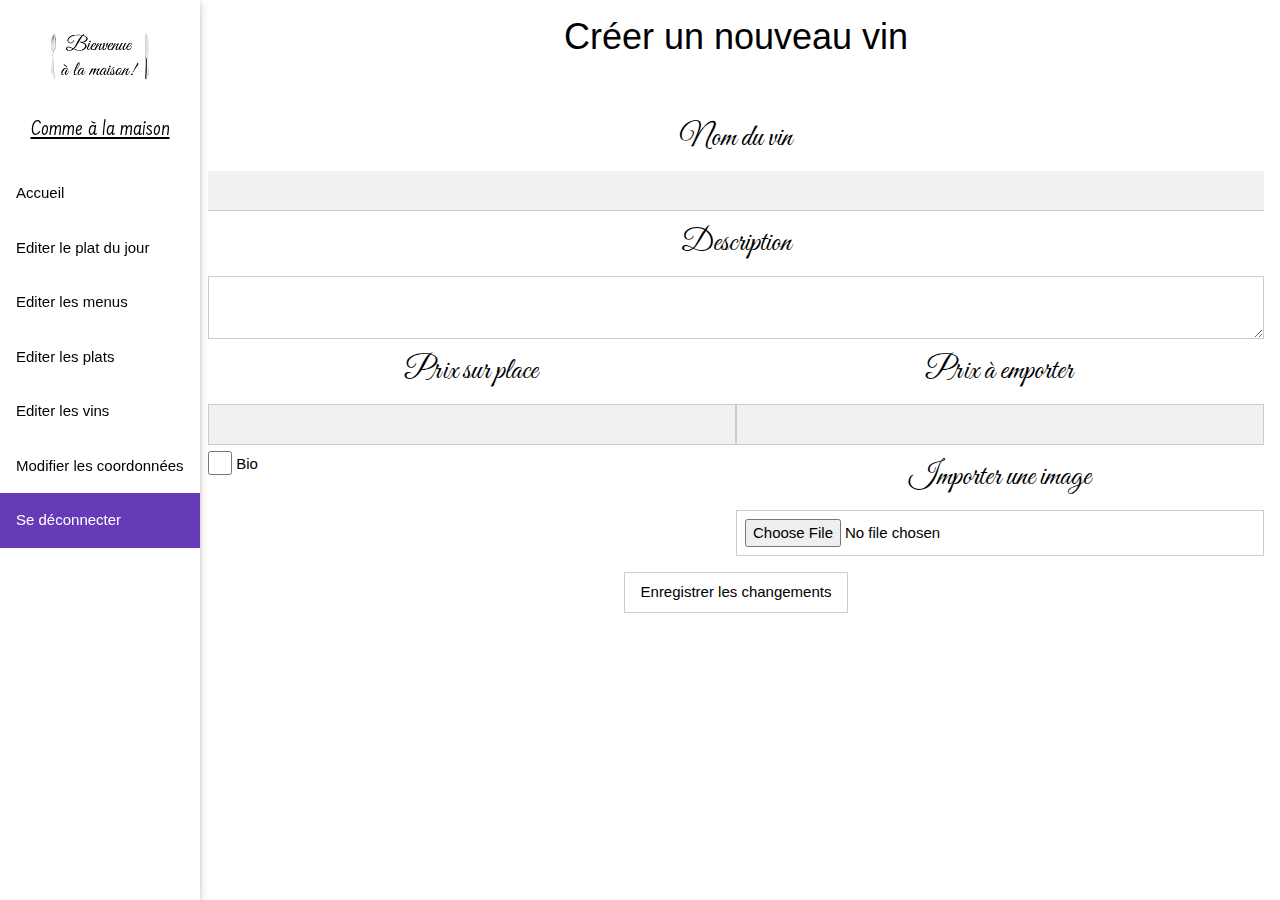
<file: assets/html/admin/admin_new_vin.html>
<!DOCTYPE html>
<html lang="fr">

<head th:fragment="head">
    <meta charset="UTF-8">
    <meta content="width=device-width, initial-scale=1.0" name="viewport">
    <meta content="" name="description">
    <meta content="Accueil" name="ysp">
    <meta content="Accueil, Bootstrap, Admin, Template, Theme, Responsive, Fluid, Retina" name="keyword">
    <title>Interface admin</title>
    <!-- Import de W3 CSS -->
    <link rel="stylesheet" href="https://www.w3schools.com/w3css/4/w3.css">
    <link rel="stylesheet" href="https://cdnjs.cloudflare.com/ajax/libs/font-awesome/4.7.0/css/font-awesome.min.css">
    <link rel="stylesheet" href="../../css/admin.css">
</head>

<body>
    <!-- **********************************************************************************************************************************************************
	TOP BAR CONTENT
	*********************************************************************************************************************************************************** -->
    <!--header start-->
    <header class="w3-bar" th:fragment="header">
        <button class="w3-bar-item w3-button w3-teal w3-xlarge w3-hide-large" onclick="w3_open()">&#9776;</button>
    </header>
    <!--header end-->
    <!-- **********************************************************************************************************************************************************
	 SIDEBAR MENU
	*********************************************************************************************************************************************************** -->
    <!--sidebar start-->
    <aside class="w3-sidebar w3-bar-block w3-collapse w3-card w3-col" id="mySidebar">
        <button class=" w3-bar-item w3-button w3-large w3-hide-large" onclick="w3_close()">Fermer &times;</button>
        <!-- sidebar menu start-->


        <a class="w3-bar-item w3-center" href="../../../index.html">
            <img class="w3-circle" src="../../img/logo2.png" style="width:7rem;">
            <h5 class="navTitle">Comme à la maison</h5>
        </a>
        <a class="w3-bar-item w3-button w3-padding-16" href="./admin.html">
            <span>Accueil</span>
        </a>
        <a class="w3-bar-item w3-button w3-padding-16" href="./admin_jour.html">
            <span>Editer le plat du jour</span>
        </a>
        <a class="w3-bar-item w3-button w3-padding-16" href="./admin_menus.html">
            <span>Editer les menus</span>
        </a>
        <a class="w3-bar-item w3-button w3-padding-16" href="./admin_plats.html">
            <span>Editer les plats</span>
        </a>
        <a class="w3-bar-item w3-button w3-padding-16" href="./admin_vins.html">
            <span>Editer les vins</span>
        </a>
        <a class="w3-bar-item w3-button w3-padding-16" href="./admin_coordonnees.html">
            <span>Modifier les coordonnées</span>
        </a>
        <a class="w3-bar-item w3-button w3-padding-16 w3-deep-purple" href="../../../index.html">
            <span>
                Se déconnecter
            </span>
        </a>
    </aside>
    <!--sidebar end-->

    <!-- **********************************************************************************************************************************************************
	MAIN CONTENT
	*********************************************************************************************************************************************************** -->
    <!--main content start-->
    <section class="reste w3-main">
        <section class="w3-container w3-center w3-margin-bottom">
            <h1>Créer un nouveau vin</h1>
        </section>
        <!-- ------------------------ Section du formulaire ------------------------ -->
        <section class="w3-container w3-margin-top w3-rest">
            <form action="#">
                <section class="w3-row w3-margin-top">
                    <h3 class="title">Nom du vin</h3>
                    <input class="w3-input w3-light-gray" type="text">
                </section>
                <section class="w3-row">
                    <div class="w3-container w3-lightgrey">
                        <h3 class="title">Description</h3>
                    </div>
                    <textarea class="w3-input w3-border"></textarea>

                </section>
                <div class="w3-row">
                    <div class="w3-half">
                        <h3 class="title">Prix sur place</h3>
                        <input class="w3-input w3-light-gray w3-center w3-border" type="number">
                    </div>
                    <div class="w3-half">
                        <h3 class="title">Prix à emporter</h3>
                        <input class="w3-input w3-light-gray w3-center w3-border" type="number">
                    </div>
                </div>
                <div class="row">
                    <div class="w3-half">
                        <input class="w3-check" type="checkbox">
                        <label>Bio</label>
                    </div>
                    <div class="w3-half">
                        <h3 class="title">Importer une image</h3>
                        <input class="w3-input w3-center w3-border" type="file">
                    </div>
                </div>
                <div class="w3-row w3-center">
                    <button type="submit" class="w3-btn w3-button w3-margin w3-border">Enregistrer les
                        changements</button>
                </div>
            </form>
        </section>

        <!-- -------------------------- Fin du formulaire -------------------------- -->

    </section>

    </section>
    <script src="../../js/main.js"> </script>
</body>

</html>
</file>
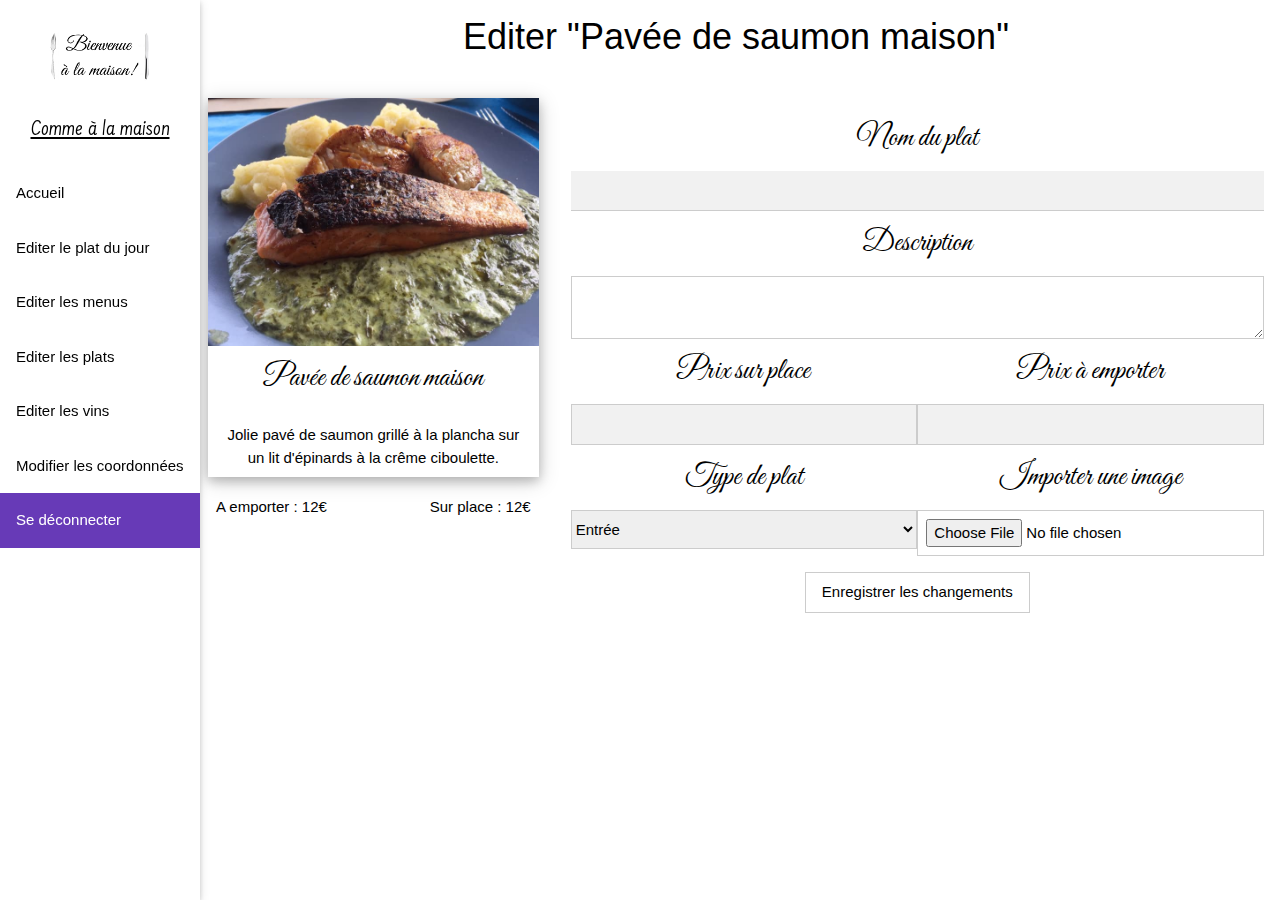
<file: assets/html/admin/admin_plat.html>
<!DOCTYPE html>
<html lang="fr">

<head th:fragment="head">
    <meta charset="UTF-8">
    <meta content="width=device-width, initial-scale=1.0" name="viewport">
    <meta content="" name="description">
    <meta content="Accueil" name="ysp">
    <meta content="Accueil, Bootstrap, Admin, Template, Theme, Responsive, Fluid, Retina" name="keyword">
    <title>Interface admin</title>
    <!-- Import de W3 CSS -->
    <link rel="stylesheet" href="https://www.w3schools.com/w3css/4/w3.css">
    <link rel="stylesheet" href="https://cdnjs.cloudflare.com/ajax/libs/font-awesome/4.7.0/css/font-awesome.min.css">
    <link rel="stylesheet" href="../../css/admin.css">
</head>

<body>
    <!-- **********************************************************************************************************************************************************
	TOP BAR CONTENT
	*********************************************************************************************************************************************************** -->
    <!--header start-->
    <header class="w3-bar" th:fragment="header">
        <button class="w3-bar-item w3-button w3-teal w3-xlarge w3-hide-large" onclick="w3_open()">&#9776;</button>
    </header>
    <!--header end-->
    <!-- **********************************************************************************************************************************************************
	 SIDEBAR MENU
	*********************************************************************************************************************************************************** -->
    <!--sidebar start-->
    <aside class="w3-sidebar w3-bar-block w3-collapse w3-card w3-col" id="mySidebar">
        <button class=" w3-bar-item w3-button w3-large w3-hide-large" onclick="w3_close()">Fermer &times;</button>
        <!-- sidebar menu start-->


        <a class="w3-bar-item w3-center" href="../../../index.html">
            <img class="w3-circle" src="../../img/logo2.png" style="width:7rem;">
            <h5 class="navTitle">Comme à la maison</h5>
        </a>
        <a class="w3-bar-item w3-button w3-padding-16" href="./admin.html">
            <span>Accueil</span>
        </a>
        <a class="w3-bar-item w3-button w3-padding-16" href="./admin_jour.html">
            <span>Editer le plat du jour</span>
        </a>
        <a class="w3-bar-item w3-button w3-padding-16" href="./admin_menus.html">
            <span>Editer les menus</span>
        </a>
        <a class="w3-bar-item w3-button w3-padding-16" href="./admin_plats.html">
            <span>Editer les plats</span>
        </a>
        <a class="w3-bar-item w3-button w3-padding-16" href="./admin_vins.html">
            <span>Editer les vins</span>
        </a>
        <a class="w3-bar-item w3-button w3-padding-16" href="./admin_coordonnees.html">
            <span>Modifier les coordonnées</span>
        </a>
        <a class="w3-bar-item w3-button w3-padding-16 w3-deep-purple" href="../../../index.html">
            <span>
                Se déconnecter
            </span>
        </a>
    </aside>
    <!--sidebar end-->

    <!-- **********************************************************************************************************************************************************
	MAIN CONTENT
	*********************************************************************************************************************************************************** -->
    <!--main content start-->
    <section class="reste w3-main">
        <section class="w3-container w3-center w3-margin-bottom">
            <h1>Editer "Pavée de saumon maison"</h1>
        </section>
        <!-- ------------------------ Section carte du plat ------------------------ -->

        <section class="w3-container w3-third w3-center w3-margin-bottom w3-padding">
            <div class="w3-card-4">
                <div class="w3-display-container w3-center">
                    <img src="../../img/poisson3.jpg" alt="Lights" style="width:100%">
                </div>
                <h3 class="title">Pavée de saumon maison</h3>
                <p class="w3-padding">Jolie pavé de saumon grillé à la plancha sur un lit d'épinards à la crême
                    ciboulette.
                </p>
            </div>
            <div class="w3-display-container">
                <p class="w3-display-right w3-padding-small">Sur place : 12€</p>
                <p class="w3-display-left w3-padding-small">A emporter : 12€</p>
            </div>
        </section>

        <!-- ------------------------ Section du formulaire ------------------------ -->
        <section class="w3-container w3-margin-top w3-rest">
            <form action="#">
                <section class="w3-row w3-margin-top">
                    <h3 class="title">Nom du plat</h3>
                    <input class="w3-input w3-light-gray" type="text">
                </section>
                <section class="w3-row">
                    <div class="w3-container w3-lightgrey">
                        <h3 class="title">Description</h3>
                    </div>
                    <textarea class="w3-input w3-border"></textarea>

                </section>
                <div class="w3-row">
                    <div class="w3-half">
                        <h3 class="title">Prix sur place</h3>
                        <input class="w3-input w3-light-gray w3-center w3-border" type="number">
                    </div>
                    <div class="w3-half">
                        <h3 class="title">Prix à emporter</h3>
                        <input class="w3-input w3-light-gray w3-center w3-border" type="number">
                    </div>
                </div>
                <div class="row">
                    <div class="w3-half">
                        <h3 class="title">Type de plat</h3>
                        <select class="w3-select w3-border" name="option">
                            <option value="1">Entrée</option>
                            <option value="2">Plat</option>
                            <option value="3">Dessert</option>
                            <option value="3">Fromages</option>
                            <option value="3">Végétarien</option>
                        </select>
                    </div>
                    <div class="w3-half">
                        <h3 class="title">Importer une image</h3>
                        <input class="w3-input w3-center w3-border" type="file">
                    </div>
                </div>
                <div class="w3-row w3-center">
                    <button type="submit" class="w3-btn w3-button w3-margin w3-border">Enregistrer les
                        changements</button>
                </div>
            </form>
        </section>

        <!-- -------------------------- Fin du formulaire -------------------------- -->

    </section>

    </section>
    <script src="../../js/main.js"> </script>
</body>

</html>
</file>
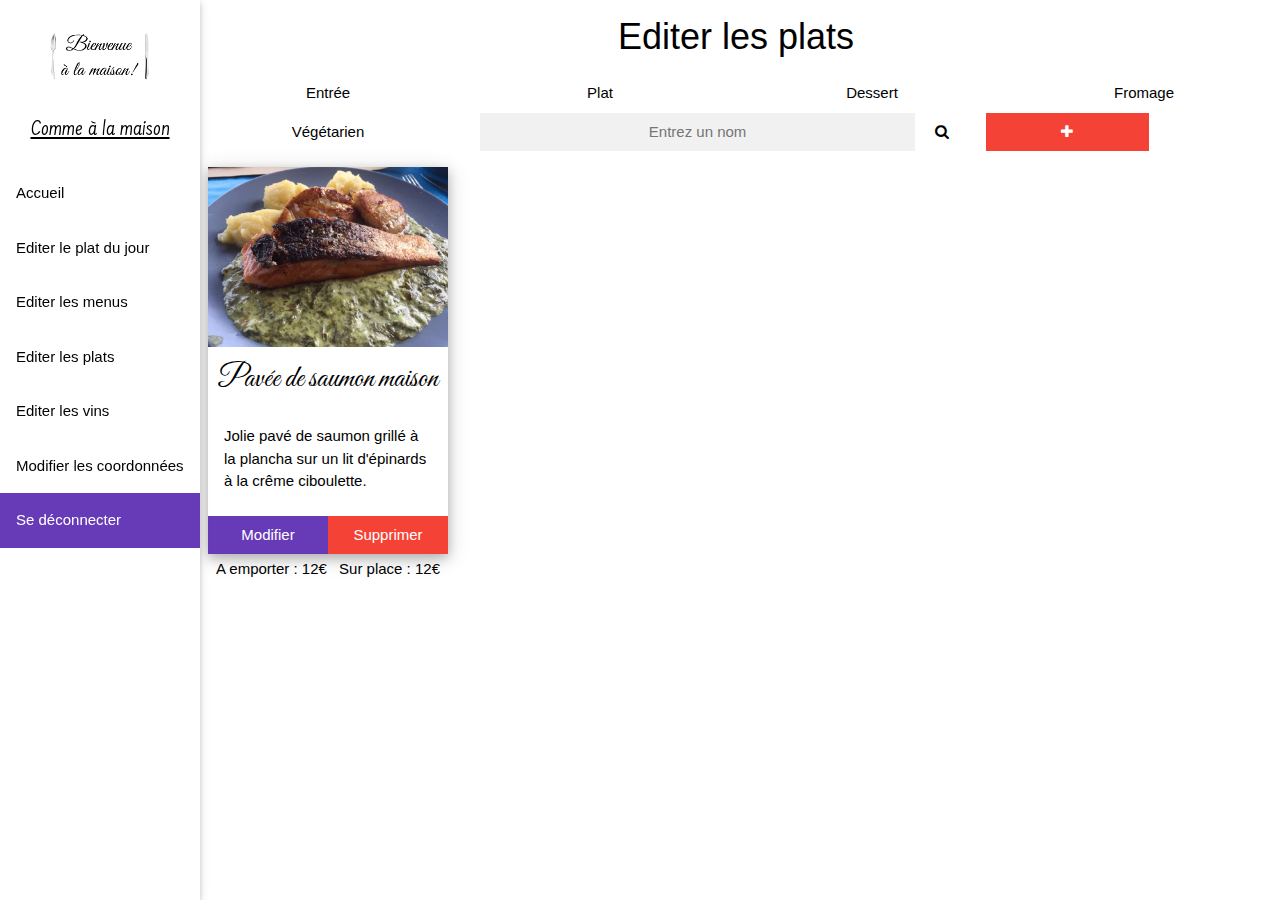
<file: assets/html/admin/admin_plats.html>
<!DOCTYPE html>
<html lang="fr">

<head th:fragment="head">
    <meta charset="UTF-8">
    <meta content="width=device-width, initial-scale=1.0" name="viewport">
    <meta content="" name="description">
    <meta content="Accueil" name="ysp">
    <meta content="Accueil, Bootstrap, Admin, Template, Theme, Responsive, Fluid, Retina" name="keyword">
    <title>Interface admin</title>
    <!-- Import de W3 CSS -->
    <link rel="stylesheet" href="https://www.w3schools.com/w3css/4/w3.css">
    <link rel="stylesheet" href="https://cdnjs.cloudflare.com/ajax/libs/font-awesome/4.7.0/css/font-awesome.min.css">
    <link rel="stylesheet" href="../../css/admin.css">
</head>

<body>
    <!-- **********************************************************************************************************************************************************
	TOP BAR CONTENT
	*********************************************************************************************************************************************************** -->
    <!--header start-->
    <header class="w3-bar" th:fragment="header">
        <button class="w3-bar-item w3-button w3-teal w3-xlarge w3-hide-large" onclick="w3_open()">&#9776;</button>
    </header>
    <!--header end-->
    <!-- **********************************************************************************************************************************************************
	 SIDEBAR MENU
	*********************************************************************************************************************************************************** -->
    <!--sidebar start-->
    <aside class="w3-sidebar w3-bar-block w3-collapse w3-card w3-col" id="mySidebar">
        <button class=" w3-bar-item w3-button w3-large w3-hide-large" onclick="w3_close()">Fermer &times;</button>
        <!-- sidebar menu start-->


        <a class="w3-bar-item w3-center" href="../../../index.html">
            <img class="w3-circle" src="../../img/logo2.png" style="width:7rem;">
            <h5 class="navTitle">Comme à la maison</h5>
        </a>
        <a class="w3-bar-item w3-button w3-padding-16" href="./admin.html">
            <span>Accueil</span>
        </a>
        <a class="w3-bar-item w3-button w3-padding-16" href="./admin_jour.html">
            <span>Editer le plat du jour</span>
        </a>
        <a class="w3-bar-item w3-button w3-padding-16" href="./admin_menus.html">
            <span>Editer les menus</span>
        </a>
        <a class="w3-bar-item w3-button w3-padding-16" href="./admin_plats.html">
            <span>Editer les plats</span>
        </a>
        <a class="w3-bar-item w3-button w3-padding-16" href="./admin_vins.html">
            <span>Editer les vins</span>
        </a>
        <a class="w3-bar-item w3-button w3-padding-16" href="./admin_coordonnees.html">
            <span>Modifier les coordonnées</span>
        </a>
        <a class="w3-bar-item w3-button w3-padding-16 w3-deep-purple" href="../../../index.html">
            <span>
                Se déconnecter
            </span>
        </a>
    </aside>
    <!--sidebar end-->

    <!-- **********************************************************************************************************************************************************
	MAIN CONTENT
	*********************************************************************************************************************************************************** -->
    <!--main content start-->
    <section class="reste w3-main">
        <section class="w3-container w3-center">
            <h1>Editer les plats</h1>
        </section>

        <!-- ------------------------- Recherche des plats ------------------------- -->

        <nav class="w3-bar w3-margin-bottom">
            <a class="w3-btn w3-bar-item" style="width:25%">Entrée</a>
            <a class="w3-btn w3-bar-item" style="width:25%">Plat</a>
            <a class="w3-btn w3-bar-item" style="width:25%">Dessert</a>
            <a class="w3-btn w3-bar-item" style="width:25%">Fromage</a>
            <a class="w3-btn w3-bar-item" style="width:25%">Végétarien</a>
            <input type="text" placeholder="Entrez un nom" class="w3-bar-item w3-light-grey w3-center w3-margin-left"
                style="width:40%">
            <a href="#" class="w3-bar-item w3-button" style="width:5%"><i class="fa fa-search"></i></a>
            <a href="./admin_new_plat.html" class="w3-bouton w3-bar-item w3-margin-left w3-red w3-center"
                style="width:15%;"><i class="fa fa-plus"></i></a>
        </nav>
        <!-- ------------------------ Section carte du plat ------------------------ -->

        <section class="w3-container w3-quarter">
            <div class="w3-card-4">
                <div class="w3-display-container w3-center">
                    <img src="../../img/poisson3.jpg" alt="Lights" style="width:100%">
                </div>
                <h3 class="title">Pavée de saumon maison</h3>
                <p class="w3-padding">Jolie pavé de saumon grillé à la plancha sur un lit d'épinards à la crême
                    ciboulette.
                </p>
                <div class="w3-row">
                    <a href="./admin_plat.html" class="w3-button w3-deep-purple w3-half">Modifier</a>
                    <button class="w3-button w3-red w3-half">Supprimer</button>
                </div>
            </div>
            <div class="w3-display-container">
                <p class="w3-display-right w3-padding-small">Sur place : 12€</p>
                <p class="w3-display-left w3-padding-small">A emporter : 12€</p>
            </div>
        </section>

    </section>

    </section>
    <script src="../../js/main.js"> </script>
</body>

</html>
</file>
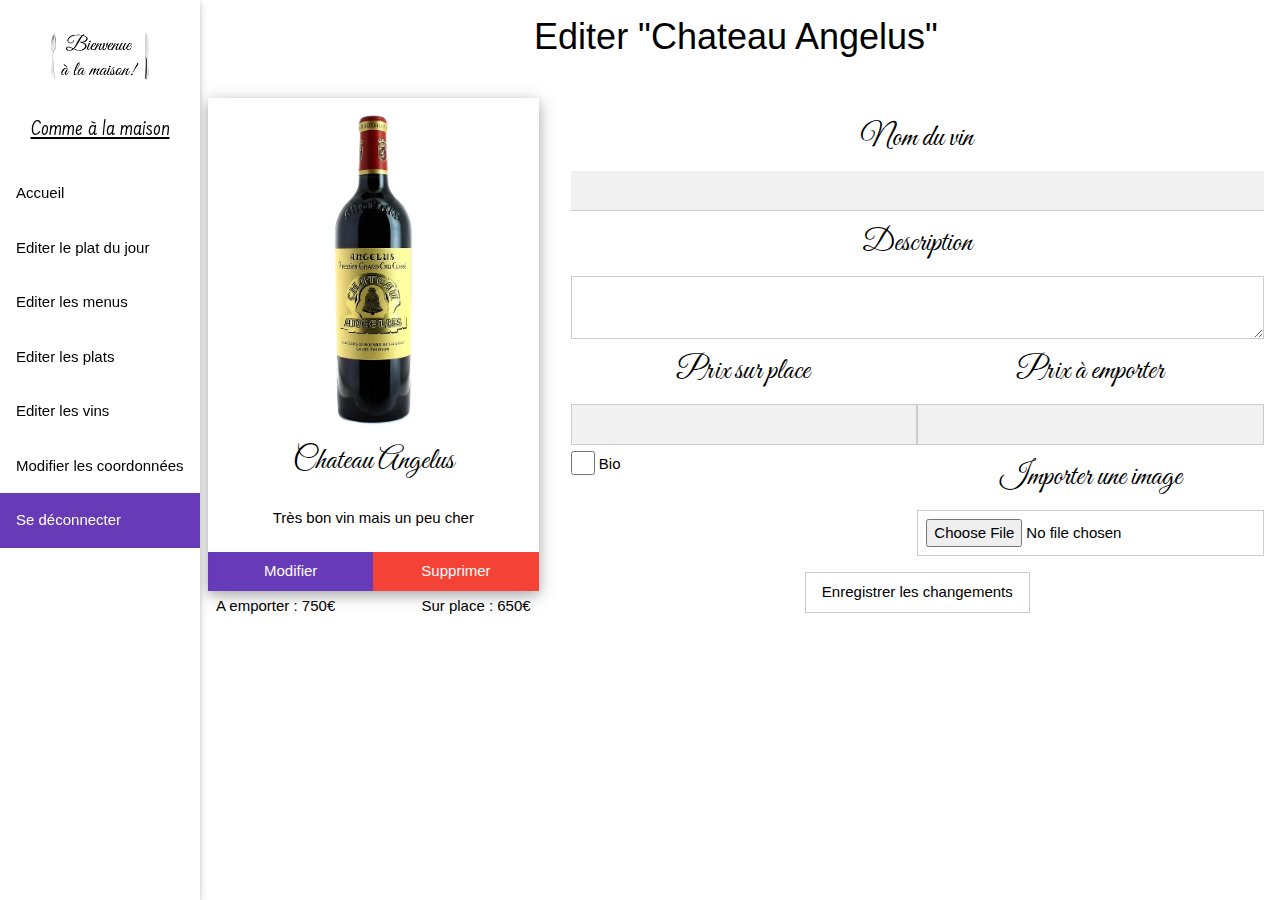
<file: assets/html/admin/admin_vin.html>
<!DOCTYPE html>
<html lang="fr">

<head th:fragment="head">
    <meta charset="UTF-8">
    <meta content="width=device-width, initial-scale=1.0" name="viewport">
    <meta content="" name="description">
    <meta content="Accueil" name="ysp">
    <meta content="Accueil, Bootstrap, Admin, Template, Theme, Responsive, Fluid, Retina" name="keyword">
    <title>Interface admin</title>
    <!-- Import de W3 CSS -->
    <link rel="stylesheet" href="https://www.w3schools.com/w3css/4/w3.css">
    <link rel="stylesheet" href="https://cdnjs.cloudflare.com/ajax/libs/font-awesome/4.7.0/css/font-awesome.min.css">
    <link rel="stylesheet" href="../../css/admin.css">
</head>

<body>
    <!-- **********************************************************************************************************************************************************
	TOP BAR CONTENT
	*********************************************************************************************************************************************************** -->
    <!--header start-->
    <header class="w3-bar" th:fragment="header">
        <button class="w3-bar-item w3-button w3-teal w3-xlarge w3-hide-large" onclick="w3_open()">&#9776;</button>
    </header>
    <!--header end-->
    <!-- **********************************************************************************************************************************************************
	 SIDEBAR MENU
	*********************************************************************************************************************************************************** -->
    <!--sidebar start-->
    <aside class="w3-sidebar w3-bar-block w3-collapse w3-card w3-col" id="mySidebar">
        <button class=" w3-bar-item w3-button w3-large w3-hide-large" onclick="w3_close()">Fermer &times;</button>
        <!-- sidebar menu start-->


        <a class="w3-bar-item w3-center" href="../../../index.html">
            <img class="w3-circle" src="../../img/logo2.png" style="width:7rem;">
            <h5 class="navTitle">Comme à la maison</h5>
        </a>
        <a class="w3-bar-item w3-button w3-padding-16" href="./admin.html">
            <span>Accueil</span>
        </a>
        <a class="w3-bar-item w3-button w3-padding-16" href="./admin_jour.html">
            <span>Editer le plat du jour</span>
        </a>
        <a class="w3-bar-item w3-button w3-padding-16" href="./admin_menus.html">
            <span>Editer les menus</span>
        </a>
        <a class="w3-bar-item w3-button w3-padding-16" href="./admin_plats.html">
            <span>Editer les plats</span>
        </a>
        <a class="w3-bar-item w3-button w3-padding-16" href="./admin_vins.html">
            <span>Editer les vins</span>
        </a>
        <a class="w3-bar-item w3-button w3-padding-16" href="./admin_coordonnees.html">
            <span>Modifier les coordonnées</span>
        </a>
        <a class="w3-bar-item w3-button w3-padding-16 w3-deep-purple" href="../../../index.html">
            <span>
                Se déconnecter
            </span>
        </a>
    </aside>
    <!--sidebar end-->

    <!-- **********************************************************************************************************************************************************
	MAIN CONTENT
	*********************************************************************************************************************************************************** -->
    <!--main content start-->
    <section class="reste w3-main">
        <section class="w3-container w3-center w3-margin-bottom">
            <h1>Editer "Chateau Angelus"</h1>
        </section>
        <!-- ------------------------ Section carte du vin ------------------------ -->

        <section class="w3-container w3-third w3-center w3-margin-bottom w3-padding">
            <div class="w3-card-4">
                <div class="w3-display-container w3-center">
                    <img src="../../img/vin.jpg" alt="Lights" style="width:100%">
                </div>
                <h3 class="title">Chateau Angelus</h3>
                <p class="w3-padding">Très bon vin mais un peu cher
                </p>
                <div class="w3-row">
                    <a href="./admin_plat.html" class="w3-button w3-deep-purple w3-half">Modifier</a>
                    <button class="w3-button w3-red w3-half">Supprimer</button>
                </div>
            </div>
            <div class="w3-display-container">
                <p class="w3-display-right w3-padding-small">Sur place : 650€</p>
                <p class="w3-display-left w3-padding-small">A emporter : 750€</p>
            </div>
        </section>

        <!-- ------------------------ Section du formulaire ------------------------ -->
        <section class="w3-container w3-margin-top w3-rest">
            <form action="#">
                <section class="w3-row w3-margin-top">
                    <h3 class="title">Nom du vin</h3>
                    <input class="w3-input w3-light-gray" type="text">
                </section>
                <section class="w3-row">
                    <div class="w3-container w3-lightgrey">
                        <h3 class="title">Description</h3>
                    </div>
                    <textarea class="w3-input w3-border"></textarea>

                </section>
                <div class="w3-row">
                    <div class="w3-half">
                        <h3 class="title">Prix sur place</h3>
                        <input class="w3-input w3-light-gray w3-center w3-border" type="number">
                    </div>
                    <div class="w3-half">
                        <h3 class="title">Prix à emporter</h3>
                        <input class="w3-input w3-light-gray w3-center w3-border" type="number">
                    </div>
                </div>
                <div class="row">
                    <div class="w3-half">
                        <input class="w3-check" type="checkbox">
                        <label>Bio</label>
                    </div>
                    <div class="w3-half">
                        <h3 class="title">Importer une image</h3>
                        <input class="w3-input w3-center w3-border" type="file">
                    </div>
                </div>
                <div class="w3-row w3-center">
                    <button type="submit" class="w3-btn w3-button w3-margin w3-border">Enregistrer les
                        changements</button>
                </div>
            </form>
        </section>

        <!-- -------------------------- Fin du formulaire -------------------------- -->

    </section>

    </section>
    <script src="../../js/main.js"> </script>
</body>

</html>
</file>
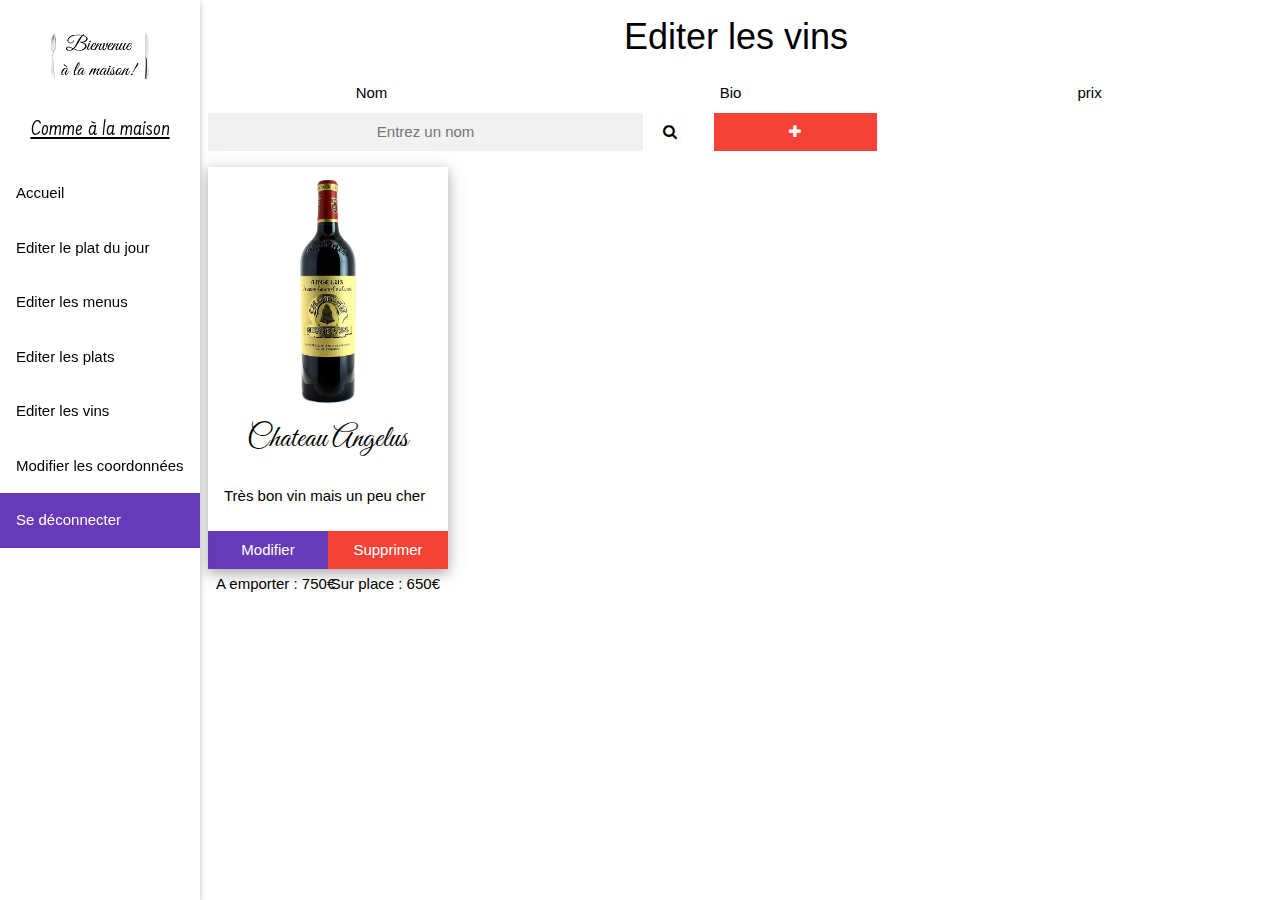
<file: assets/html/admin/admin_vins.html>
<!DOCTYPE html>
<html lang="fr">

<head th:fragment="head">
    <meta charset="UTF-8">
    <meta content="width=device-width, initial-scale=1.0" name="viewport">
    <meta content="" name="description">
    <meta content="Accueil" name="ysp">
    <meta content="Accueil, Bootstrap, Admin, Template, Theme, Responsive, Fluid, Retina" name="keyword">
    <title>Interface admin</title>
    <!-- Import de W3 CSS -->
    <link rel="stylesheet" href="https://www.w3schools.com/w3css/4/w3.css">
    <link rel="stylesheet" href="https://cdnjs.cloudflare.com/ajax/libs/font-awesome/4.7.0/css/font-awesome.min.css">
    <link rel="stylesheet" href="../../css/admin.css">
</head>

<body>
    <!-- **********************************************************************************************************************************************************
	TOP BAR CONTENT
	*********************************************************************************************************************************************************** -->
    <!--header start-->
    <header class="w3-bar" th:fragment="header">
        <button class="w3-bar-item w3-button w3-teal w3-xlarge w3-hide-large" onclick="w3_open()">&#9776;</button>
    </header>
    <!--header end-->
    <!-- **********************************************************************************************************************************************************
	 SIDEBAR MENU
	*********************************************************************************************************************************************************** -->
    <!--sidebar start-->
    <aside class="w3-sidebar w3-bar-block w3-collapse w3-card w3-col" id="mySidebar">
        <button class=" w3-bar-item w3-button w3-large w3-hide-large" onclick="w3_close()">Fermer &times;</button>
        <!-- sidebar menu start-->


        <a class="w3-bar-item w3-center" href="../../../index.html">
            <img class="w3-circle" src="../../img/logo2.png" style="width:7rem;">
            <h5 class="navTitle">Comme à la maison</h5>
        </a>
        <a class="w3-bar-item w3-button w3-padding-16" href="./admin.html">
            <span>Accueil</span>
        </a>
        <a class="w3-bar-item w3-button w3-padding-16" href="./admin_jour.html">
            <span>Editer le plat du jour</span>
        </a>
        <a class="w3-bar-item w3-button w3-padding-16" href="./admin_menus.html">
            <span>Editer les menus</span>
        </a>
        <a class="w3-bar-item w3-button w3-padding-16" href="./admin_plats.html">
            <span>Editer les plats</span>
        </a>
        <a class="w3-bar-item w3-button w3-padding-16" href="./admin_vins.html">
            <span>Editer les vins</span>
        </a>
        <a class="w3-bar-item w3-button w3-padding-16" href="./admin_coordonnees.html">
            <span>Modifier les coordonnées</span>
        </a>
        <a class="w3-bar-item w3-button w3-padding-16 w3-deep-purple" href="../../../index.html">
            <span>
                Se déconnecter
            </span>
        </a>
    </aside>
    <!--sidebar end-->

    <!-- **********************************************************************************************************************************************************
	MAIN CONTENT
	*********************************************************************************************************************************************************** -->
    <!--main content start-->
    <section class="reste w3-main">
        <section class="w3-container w3-center">
            <h1>Editer les vins</h1>
        </section>

        <!-- ------------------------- Recherche des vins -------------------------- -->

        <nav class="w3-bar w3-margin-bottom">
            <a class="w3-btn w3-bar-item" style="width:33%">Nom</a>
            <a class="w3-btn w3-bar-item" style="width:33%">Bio</a>
            <a class="w3-btn w3-bar-item" style="width:33%">prix</a>
            <input type="text" placeholder="Entrez un nom" class="w3-bar-item w3-light-grey w3-center w3-margin-left"
                style="width:40%">
            <a href="#" class="w3-bar-item w3-button" style="width:5%"><i class="fa fa-search"></i></a>
            <a href="./admin_new_vin.html" class="w3-bouton w3-bar-item w3-margin-left w3-red w3-center"
                style="width:15%;"><i class="fa fa-plus"></i></a>
        </nav>

        <!-- --------------------------- Carte des vins ---------------------------- -->

        <section class="w3-container w3-quarter">
            <div class="w3-card-4">
                <div class="w3-display-container w3-center">
                    <img src="../../img/vin.jpg" alt="Lights" style="width:100%">
                </div>
                <h3 class="title">Chateau Angelus</h3>
                <p class="w3-padding">Très bon vin mais un peu cher
                </p>
                <div class="w3-row">
                    <a href="./admin_vin.html" class="w3-button w3-deep-purple w3-half">Modifier</a>
                    <button class="w3-button w3-red w3-half">Supprimer</button>
                </div>
            </div>
            <div class="w3-display-container">
                <p class="w3-display-right w3-padding-small">Sur place : 650€</p>
                <p class="w3-display-left w3-padding-small">A emporter : 750€</p>
            </div>
        </section>

        <!-- --------------------------- Carte des vins ---------------------------- -->

    </section>
    <script src="../../js/main.js"> </script>
</body>

</html>
</file>
<file: assets/css/main.css>
/* ---------------------------- Import de police ---------------------------- */

@import url('https://fonts.googleapis.com/css2?family=Farsan&display=swap');
@import url('https://fonts.googleapis.com/css2?family=Great+Vibes&display=swap');
/* ----------------- borderbox pour les problemes de padding ---------------- */

.selector-for-some-widget {
    box-sizing: content-box;
}

body {
    background-color: whitesmoke;
}

/* --------------------- Section qui concerne le header --------------------- */

header {
    width: 100%;
}

.titlesite {
    font-family: 'Farsan';
    text-transform: uppercase;
    font-size: 1.4rem;
}

.linkMenu {
    color: grey;
}

.introduction {
    background-image: url(../img/deco.jpg);
    background-repeat: no-repeat;
    background-position: center;
    background-size: cover;
    max-width: 100%;
    min-height: 90vh;
    margin-bottom: 2em;
}

/* ------------------------- Section "plat du jour" ------------------------- */

.menu {
    width: 100%;
}

.menu>p {
    font-family: Helvetica;
    font-size: 1.5.em;
    margin: 1em;
    text-align: center;
}

.title {
    padding: 0.5em;
    text-align: center;
    font-family: 'Great Vibes';
    font-size: 4em;
    margin-top: 2em;
    margin-bottom: 1rem;
    background-color: white;
}

.listmenu {
    padding: 0.5em;
}

.listmenu>p {
    text-align: center;
    color: goldenrod;
    font-family: 'Great Vibes';
    font-size: 2em;
}

.listmenu>li {
    color: black;
    font-size: 1em;
    font-family: Helvetica;
    text-align: center;
}

.menu {
    margin-bottom: 1em;
}

.slides {
    display: none
}

/* ----------------------------- Section contact ---------------------------- */

label {
    font-family: 'Great Vibes';
    font-size: 1.5em;
    text-align: center;
    padding: 0.5em;
}

.check {
    color: black;
    font-size: 1em;
    font-family: Helvetica;
    text-align: center;
}

.title {
    font-family: 'Great Vibes';
    font-size: 3em;
    text-align: center;
}
</file>
<file: assets/css/admin.css>
/* ---------------------------- Import de police ---------------------------- */

@import url('https://fonts.googleapis.com/css2?family=Farsan&display=swap');
@import url('https://fonts.googleapis.com/css2?family=Great+Vibes&display=swap');
/* --------------------------------- Header --------------------------------- */

.navTitle {
    font-family: 'Farsan';
    font-size: 1.5em;
}

#mySidebar {
    min-width: 200px;
    max-width: 15%;
    height: 100vh;
}

.reste {
    margin-left: 15%;
}

.info {
    margin-top: 15%;
}

.title {
    font-family: 'Great Vibes';
    font-size: 2em;
    text-align: center;
}

.modalImg {
    width: 60%;
}

@media screen and (max-width: 900px) {
    #mySidebar {
        min-width: 50vw;
        max-width: 100%;
        height: 90vh;
    }
    .modalImg {
        width: 100%;
    }
}
</file>
